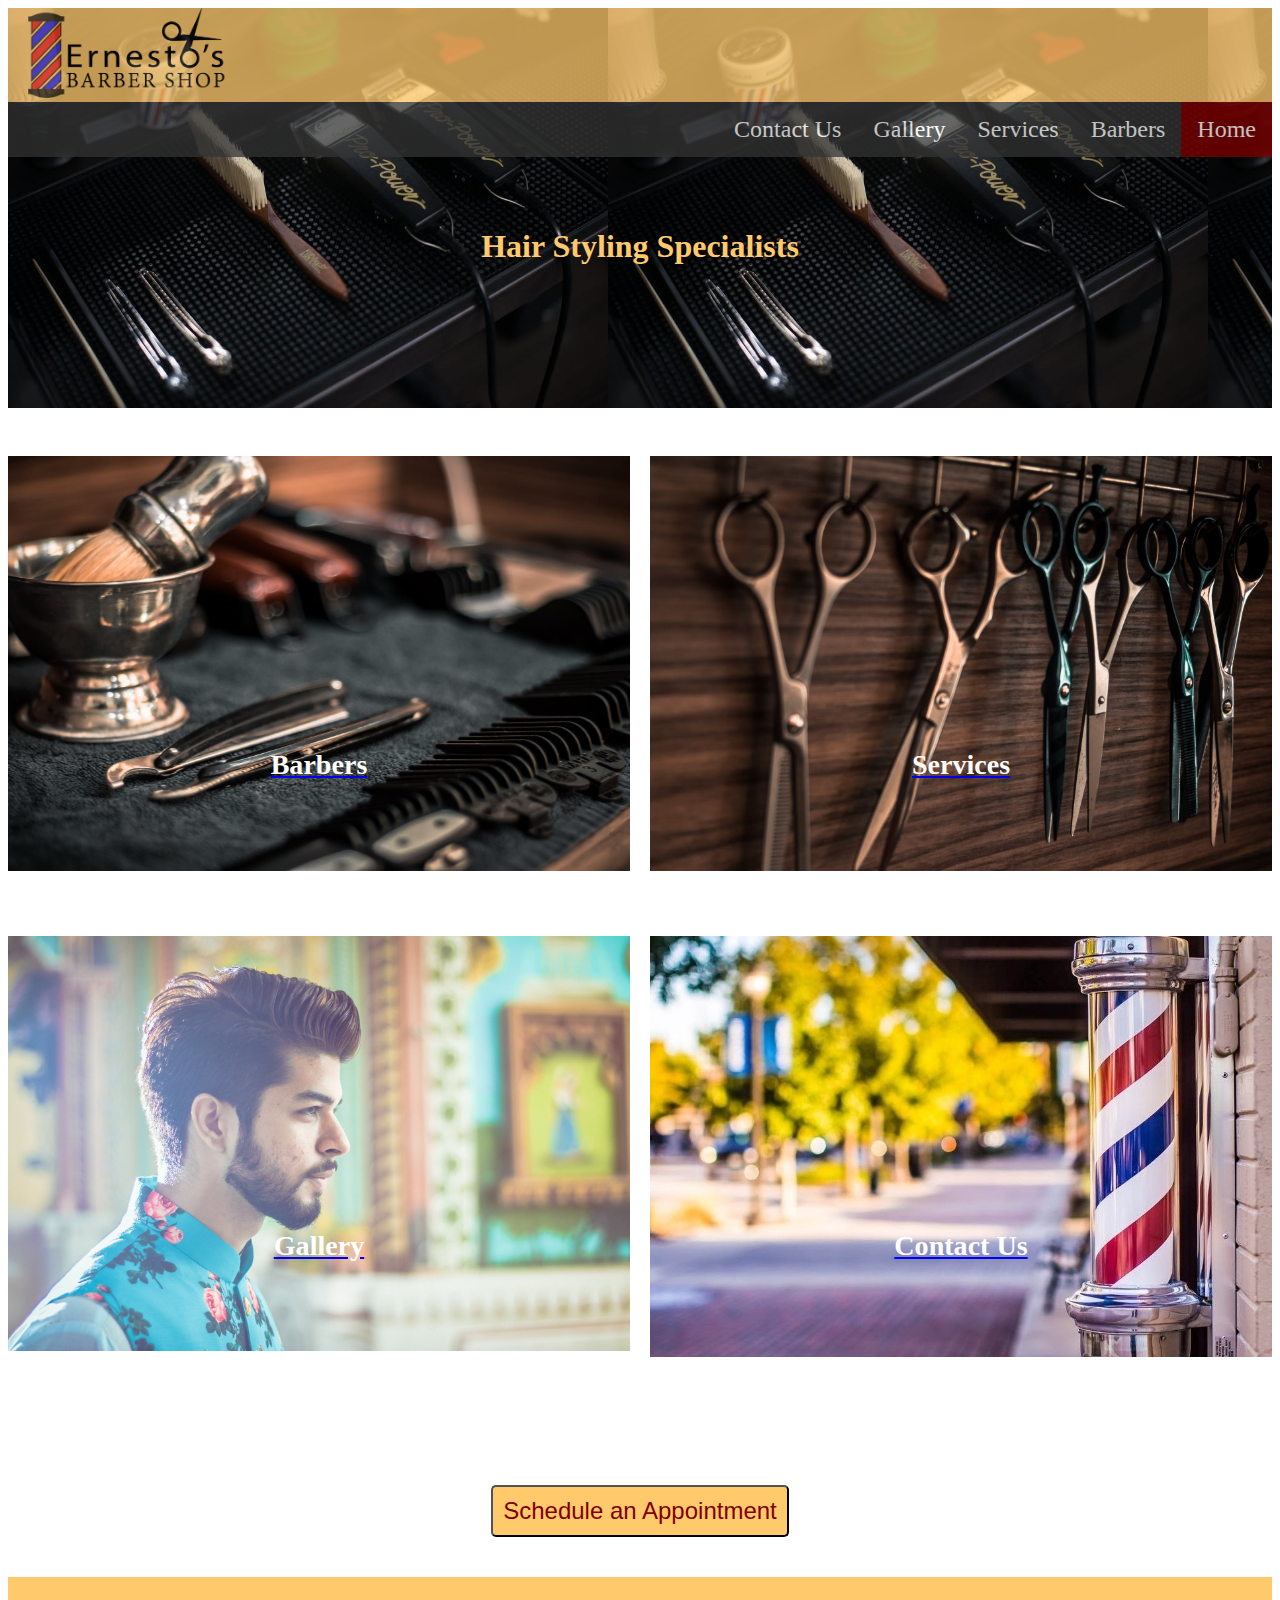
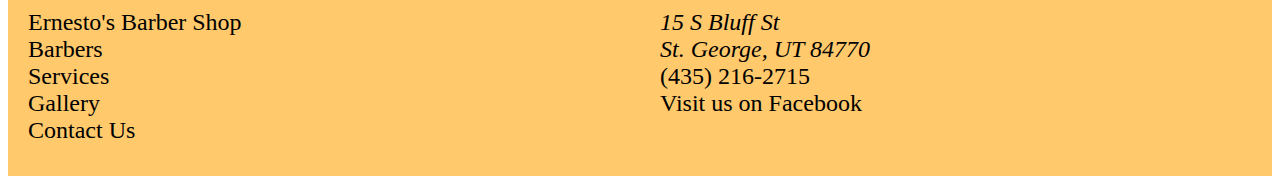
<file: client/index.html>
<!DOCTYPE html>
<html lang="en">

<head>
    <meta charset="utf-8">
    <meta name="viewport" content="width=device-width, initial-scale=1.0">
    <title>Ernesto's Barber Shop - Barbers</title>
    <link rel="stylesheet" href="styles.css">
</head>

<body>
<div class="headerH">
	<!-- Nav -->
	<div class="navRibbon">
		<a href="index.html"><img src="images/Logo.png" class="logo mw200 pl2" alt="Ernesto's Barber Shop logo"></a>
		<!--hamburger icon-->
		<div class="hamburgerMenu" id="menu" onclick="openMenu(this)">
			<div class="barA"></div>
			<div class="barB"></div>
			<div class="barC"></div>
			<ul class="hamMenu" id="menu-box" style="display: none">
				<li><a href="index.html">Home</a></li>
				<li><a href="barbers.html">Barbers</a></li>
				<li><a href="services.html">Services</a></li>
				<li><a href="gallery.html">Gallery</a></li>
				<li><a href="contact.html">Contact Us</a></li>
			</ul>
		</div>
		<div class="topnav" id="myTopnav">
			<a href="index.html" class="active">Home</a>
			<a href="barbers.html">Barbers</a>
			<a href="services.html">Services</a>
			<a href="gallery.html">Gallery</a>
			<a href="contact.html">Contact Us</a>
			<a href="javascript:void(0);" class="icon" onclick="desktopNav()">
			</a>
		</div>
		<script>
			function openMenu(x) {
				x.classList.toggle("change");
				var menuBox = document.getElementById('menu-box'); 
				if (menuBox.style.display == "none") { // if is menuBox displayed, hide it
					menuBox.style.display = "block";
				}
				else { // if is menuBox hidden, display it
					menuBox.style.display = "none";
				}
			}
			function desktopNav() {
				var y = document.getElementById("myTopnav");
				if (y.className === "topnav") {
				} else {
					y.className = "topnav";
				}
			}
		</script>
	</div>
	<div class="ta pt5">
		<h1 class="gold">Hair Styling Specialists</h1>
	</div>
</div>

<div class="gridContainerH ta ptb2 fs1h">
	<div class="gridItemH1 w100p h100p">
		<a href="barbers.html"><img src="images/pexels-photo-1319459.jpeg" alt="straight razor and brush" class="w100p"></a>
	</div>
	<div class="gridItemH2 w100p h100p">
		<a href="barbers.html"><h3 class="w100p mt5b20 white relText">Barbers</h3></a>
	</div>
	<div class="gridItemH3 w100p h100p">
		<a href="services.html"><img src="images/pexels-photo-1319460.jpeg" alt="scissors hanging on wall" class="w100p"></a>
	</div>
	<div class="gridItemH4 w100p h100p">
		<a href="services.html"><h3 class="w100p mt5b20 white relText">Services</h3></a>
	</div>
	<div class="gridItemH5 w100p h100p">
		<a href="gallery.html"><img src="images/pexels-photo-1485993.jpeg" alt="man with stylish haircut looking to the right" class="w100p"></a>
	</div>
	<div class="gridItemH6 w100p h100p">
		<a href="gallery.html"><h3 class="w100p mt5b20 white relText">Gallery</h3></a>
	</div>
	<div class="gridItemH7 w100p h100p">
		<a href="contact.html"><img src="images/pexels-photo-3162022wide.jpg" alt="barber pole" class="w100p"></a>
	</div>
	<div class="gridItemH8 w100p h100p">
		<a href="contact.html"><h3 class="w100p mt5b20 white relText">Contact Us</h3></a>
	</div>
</div>

<div class="ta pt2 pb4">
	<a href="barbers.html"><button class="buttonG">Schedule an Appointment</button></a>
</div>

<footer>
	<div class='row ptb2'>
	    <div class='column'>
	    	<a href="index.html" class="footText"><p class="black fw400 mtb0">Ernesto's Barber Shop</p></a>
			<a href="barbers.html" class="footText"><p class="black fw400 mtb0">Barbers</p></a>
			<a href="services.html" class="footText"><p class="black fw400 mtb0">Services</p></a>
			<a href="gallery.html" class="footText"><p class="black fw400 mtb0">Gallery</p></a>
			<a href="contact.html" class="footText"><p class="black fw400 mtb0">Contact Us</p></a>
	    </div>
	    <div class='column'>
		    <a href="https://goo.gl/maps/ztRfXqkBwfpJSMua8" class="footText"><address class="black fw400 mtb0">15 S Bluff St<br> 
			St. George, UT 84770</address></a>
			<a href="tel:435-216-2715" class="footText"><p class="black fw400 mtb0">(435) 216-2715</p></a>
			<a href="https://www.facebook.com/Ernestos-Barber-Shop-and-Beauty-Sal%C3%B3n-1424554244426439/" class="footText mtb0"><p class="black fw400 mtb0">Visit us on Facebook<!-- Social Media icons --></p></a>
	    </div>
  	</div>
</footer>

</body>
</html>
</file>
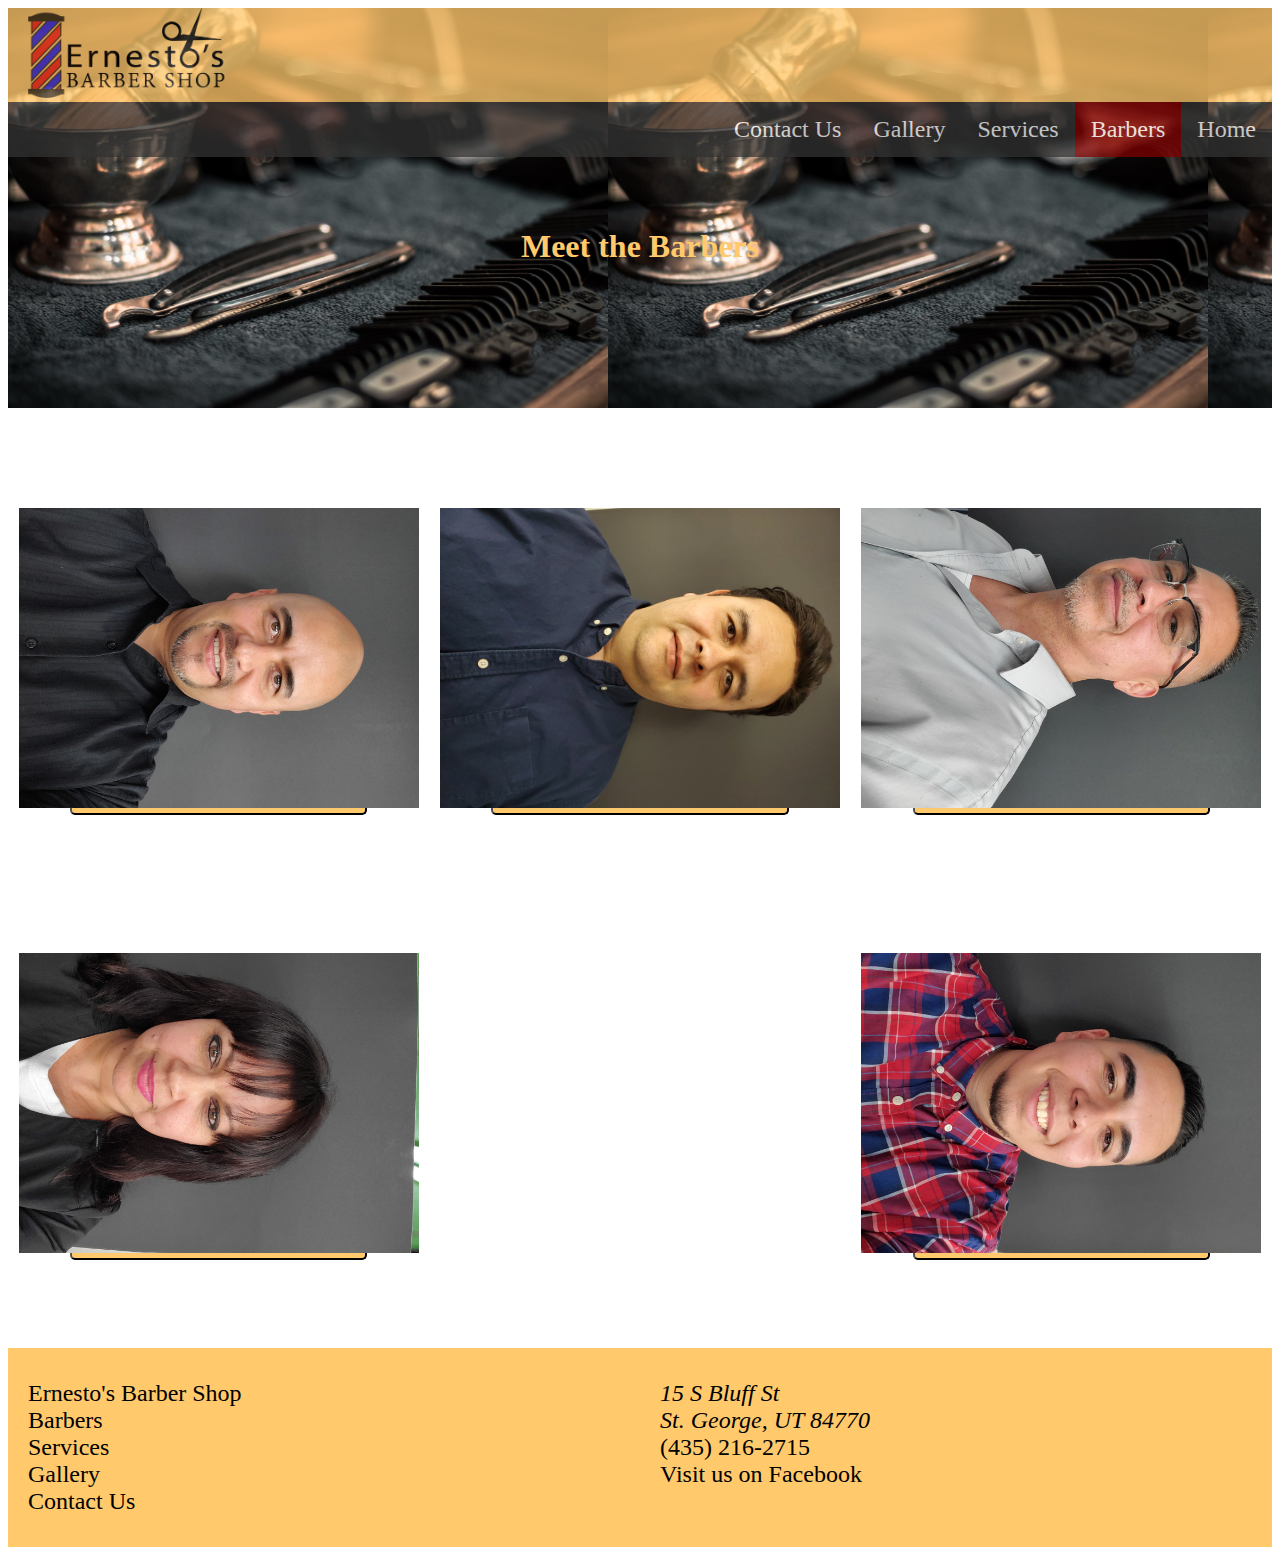
<file: client/barbers.html>
<!DOCTYPE html>
<html lang="en">

<head>
    <meta charset="utf-8">
    <meta name="viewport" content="width=device-width, initial-scale=1.0">
    <title>Ernesto's Barber Shop - Home</title>
    <link rel="stylesheet" href="styles.css">
</head>

<body>
<div class="headerB">
	<!-- Nav -->
	<div class="navRibbon">
		<a href="index.html"><img src="images/Logo.png" class="logo mw200 pl2" alt="Ernesto's Barber Shop logo"></a>
		<!--hamburger icon-->
		<div class="hamburgerMenu" id="menu" onclick="openMenu(this)">
			<div class="barA"></div>
			<div class="barB"></div>
			<div class="barC"></div>
			<ul class="hamMenu" id="menu-box" style="display: none">
				<li><a href="index.html">Home</a></li>
				<li><a href="barbers.html">Barbers</a></li>
				<li><a href="services.html">Services</a></li>
				<li><a href="gallery.html">Gallery</a></li>
				<li><a href="contact.html">Contact Us</a></li>
			</ul>
		</div>
		<div class="topnav" id="myTopnav">
			<a href="index.html">Home</a>
			<a href="barbers.html" class="active">Barbers</a>
			<a href="services.html">Services</a>
			<a href="gallery.html">Gallery</a>
			<a href="contact.html">Contact Us</a>
			<a href="javascript:void(0);" class="icon" onclick="desktopNav()">
			</a>
		</div>
		<script>
			function openMenu(x) {
				x.classList.toggle("change");
				var menuBox = document.getElementById('menu-box');
				if (menuBox.style.display == "none") { // if is menuBox displayed, hide it
					menuBox.style.display = "block";
				}
				else { // if is menuBox hidden, display it
					menuBox.style.display = "none";
				}
			}
			function desktopNav() {
				var y = document.getElementById("myTopnav");
				if (y.className === "topnav") {
				} else {
					y.className = "topnav";
				}
			}
		</script>
	</div>
	<div class="ta pt5">
		<h1 class="gold">Meet the Barbers</h1>
	</div>
</div>

<div class="gridContainerB ta pt5 fs1h">
	<div class="gridItemB1">
		<img src="images/Ernesto1.jpg" alt="Ernesto" class="mw300">
	</div>
	<div class="gridItemB2">
		<h3 class="mtb0">Ernesto</h3>
	</div>
	<div class="gridItemB3">
		<a href="ernesto.html"><button class="buttonBG">Schedule an Appointment</button></a>
	</div>
	<div class="gridItemB4">
		<img src="images/Hector.jpg" alt="Hector" class="mw300">
	</div>
	<div class="gridItemB5">
		<h3 class="mtb0">Hector</h3>
	</div>
	<div class="gridItemB6">
		<a href="hector.html"><button class="buttonBG">Schedule an Appointment</button></a>
	</div>
	<div class="gridItemB7">
		<img src="images/Santiago.jpg" alt="Santiago" class="mw300">
	</div>
	<div class="gridItemB8">
		<h3 class="mtb0">Santiago</h3>
	</div>
	<div class="gridItemB9">
		<a href="santiago.html"><button class="buttonBG">Schedule an Appointment</button></a>
	</div>
	<div class="gridItemB10">
		<img src="images/Ma1.jpg" alt="Ma" class="mw300">
	</div>
	<div class="gridItemB11">
		<h3 class="mtb0">Ma</h3>
	</div>
	<div class="gridItemB12">
		<a href="ma.html"><button class="buttonBG">Schedule an Appointment</button></a>
	</div>
	<div class="gridItemB13">
		<img src="images/Bryan.jpg" alt="Bryan" class="mw300">
	</div>
	<div class="gridItemB14">
		<h3 class="mtb0">Bryan</h3>
	</div>
	<div class="gridItemB15">
		<a href="bryan.html"><button class="buttonBG">Schedule an Appointment</button></a>
	</div>
</div>

<footer>
	<div class='row ptb2'>
		<div class='column'>
			<a href="index.html" class="footText">
				<p class="black fw400 mtb0">Ernesto's Barber Shop</p>
			</a>
			<a href="barbers.html" class="footText">
				<p class="black fw400 mtb0">Barbers</p>
			</a>
			<a href="services.html" class="footText">
				<p class="black fw400 mtb0">Services</p>
			</a>
			<a href="gallery.html" class="footText">
				<p class="black fw400 mtb0">Gallery</p>
			</a>
			<a href="contact.html" class="footText">
				<p class="black fw400 mtb0">Contact Us</p>
			</a>
		</div>
		<div class='column'>
			<a href="https://goo.gl/maps/ztRfXqkBwfpJSMua8" class="footText">
				<address class="black fw400 mtb0">15 S Bluff St<br>
					St. George, UT 84770</address>
			</a>
			<a href="tel:435-216-2715" class="footText">
				<p class="black fw400 mtb0">(435) 216-2715</p>
			</a>
			<a href="https://www.facebook.com/Ernestos-Barber-Shop-and-Beauty-Sal%C3%B3n-1424554244426439/"
				class="footText mtb0">
				<p class="black fw400 mtb0">Visit us on Facebook
					<!-- Social Media icons -->
				</p>
			</a>
		</div>
	</div>
</footer>

</body>
</html>
</file>
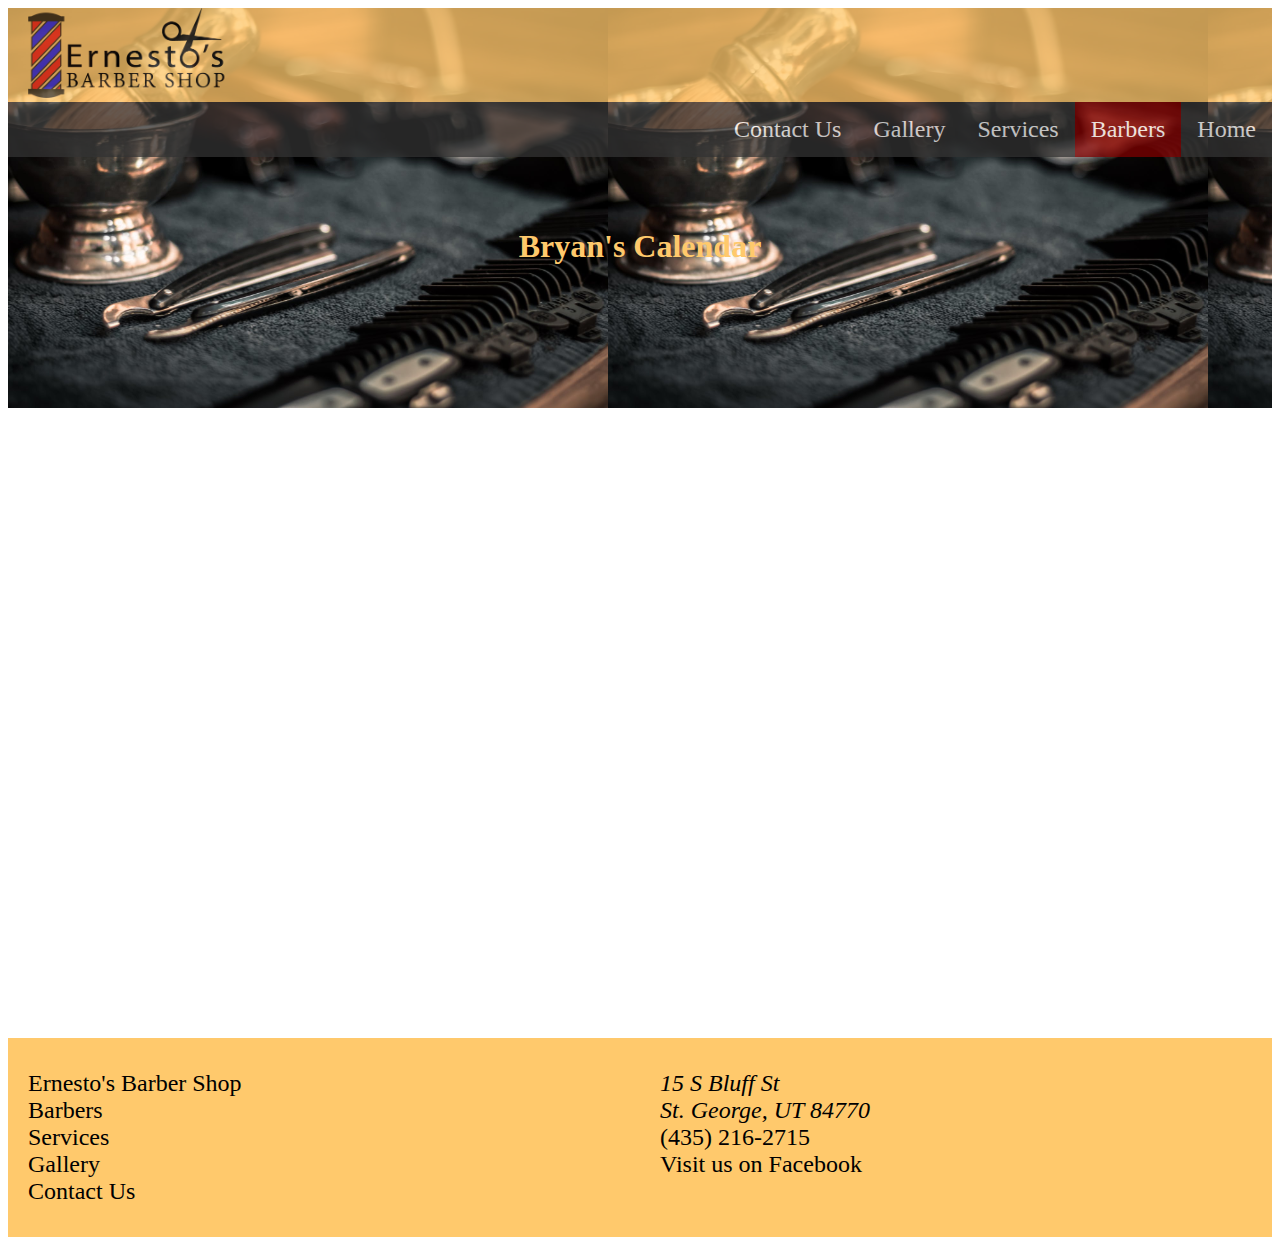
<file: client/bryan.html>
<!DOCTYPE html>
<html lang="en">

<head>
    <meta charset="utf-8">
    <meta name="viewport" content="width=device-width, initial-scale=1.0">
    <title>Ernesto's Barber Shop - Barbers</title>
    <link rel="stylesheet" href="styles.css">
</head>

<body>
<div class="headerB">
	<!-- Nav -->
	<div class="navRibbon">
		<a href="index.html"><img src="images/Logo.png" class="logo mw200 pl2" alt="Ernesto's Barber Shop logo"></a>
		<!--hamburger icon-->
		<div class="hamburgerMenu" id="menu" onclick="openMenu(this)">
			<div class="barA"></div>
			<div class="barB"></div>
			<div class="barC"></div>
			<ul class="hamMenu" id="menu-box" style="display: none">
				<li><a href="index.html">Home</a></li>
				<li><a href="barbers.html">Barbers</a></li>
				<li><a href="services.html">Services</a></li>
				<li><a href="gallery.html">Gallery</a></li>
				<li><a href="contact.html">Contact Us</a></li>
			</ul>
		</div>
		<div class="topnav" id="myTopnav">
			<a href="index.html">Home</a>
			<a href="barbers.html" class="active">Barbers</a>
			<a href="services.html">Services</a>
			<a href="gallery.html">Gallery</a>
			<a href="contact.html">Contact Us</a>
			<a href="javascript:void(0);" class="icon" onclick="desktopNav()">
			</a>
		</div>
		<script>
			function openMenu(x) {
				x.classList.toggle("change");
				var menuBox = document.getElementById('menu-box');
				if (menuBox.style.display == "none") { // if is menuBox displayed, hide it
					menuBox.style.display = "block";
				}
				else { // if is menuBox hidden, display it
					menuBox.style.display = "none";
				}
			}
			function desktopNav() {
				var y = document.getElementById("myTopnav");
				if (y.className === "topnav") {
				} else {
					y.className = "topnav";
				}
			}
		</script>
	</div>
	<div class="ta pt5">
		<h1 class="gold">Bryan's Calendar</h1>
	</div>
</div>

<!-- Calendly inline widget begin -->
<div class="calendly-inline-widget" data-url="https://calendly.com/bryan84770ebs?primary_color=ffc900" style="min-width:320px;height:630px;"></div>
<script type="text/javascript" src="https://assets.calendly.com/assets/external/widget.js"></script>
<!-- Calendly inline widget end -->

<footer>
	<div class='row ptb2'>
		<div class='column'>
			<a href="index.html" class="footText">
				<p class="black fw400 mtb0">Ernesto's Barber Shop</p>
			</a>
			<a href="barbers.html" class="footText">
				<p class="black fw400 mtb0">Barbers</p>
			</a>
			<a href="services.html" class="footText">
				<p class="black fw400 mtb0">Services</p>
			</a>
			<a href="gallery.html" class="footText">
				<p class="black fw400 mtb0">Gallery</p>
			</a>
			<a href="contact.html" class="footText">
				<p class="black fw400 mtb0">Contact Us</p>
			</a>
		</div>
		<div class='column'>
			<a href="https://goo.gl/maps/ztRfXqkBwfpJSMua8" class="footText">
				<address class="black fw400 mtb0">15 S Bluff St<br>
					St. George, UT 84770</address>
			</a>
			<a href="tel:435-216-2715" class="footText">
				<p class="black fw400 mtb0">(435) 216-2715</p>
			</a>
			<a href="https://www.facebook.com/Ernestos-Barber-Shop-and-Beauty-Sal%C3%B3n-1424554244426439/"
				class="footText mtb0">
				<p class="black fw400 mtb0">Visit us on Facebook
					<!-- Social Media icons -->
				</p>
			</a>
		</div>
	</div>
</footer>

</body>
</html>
</file>
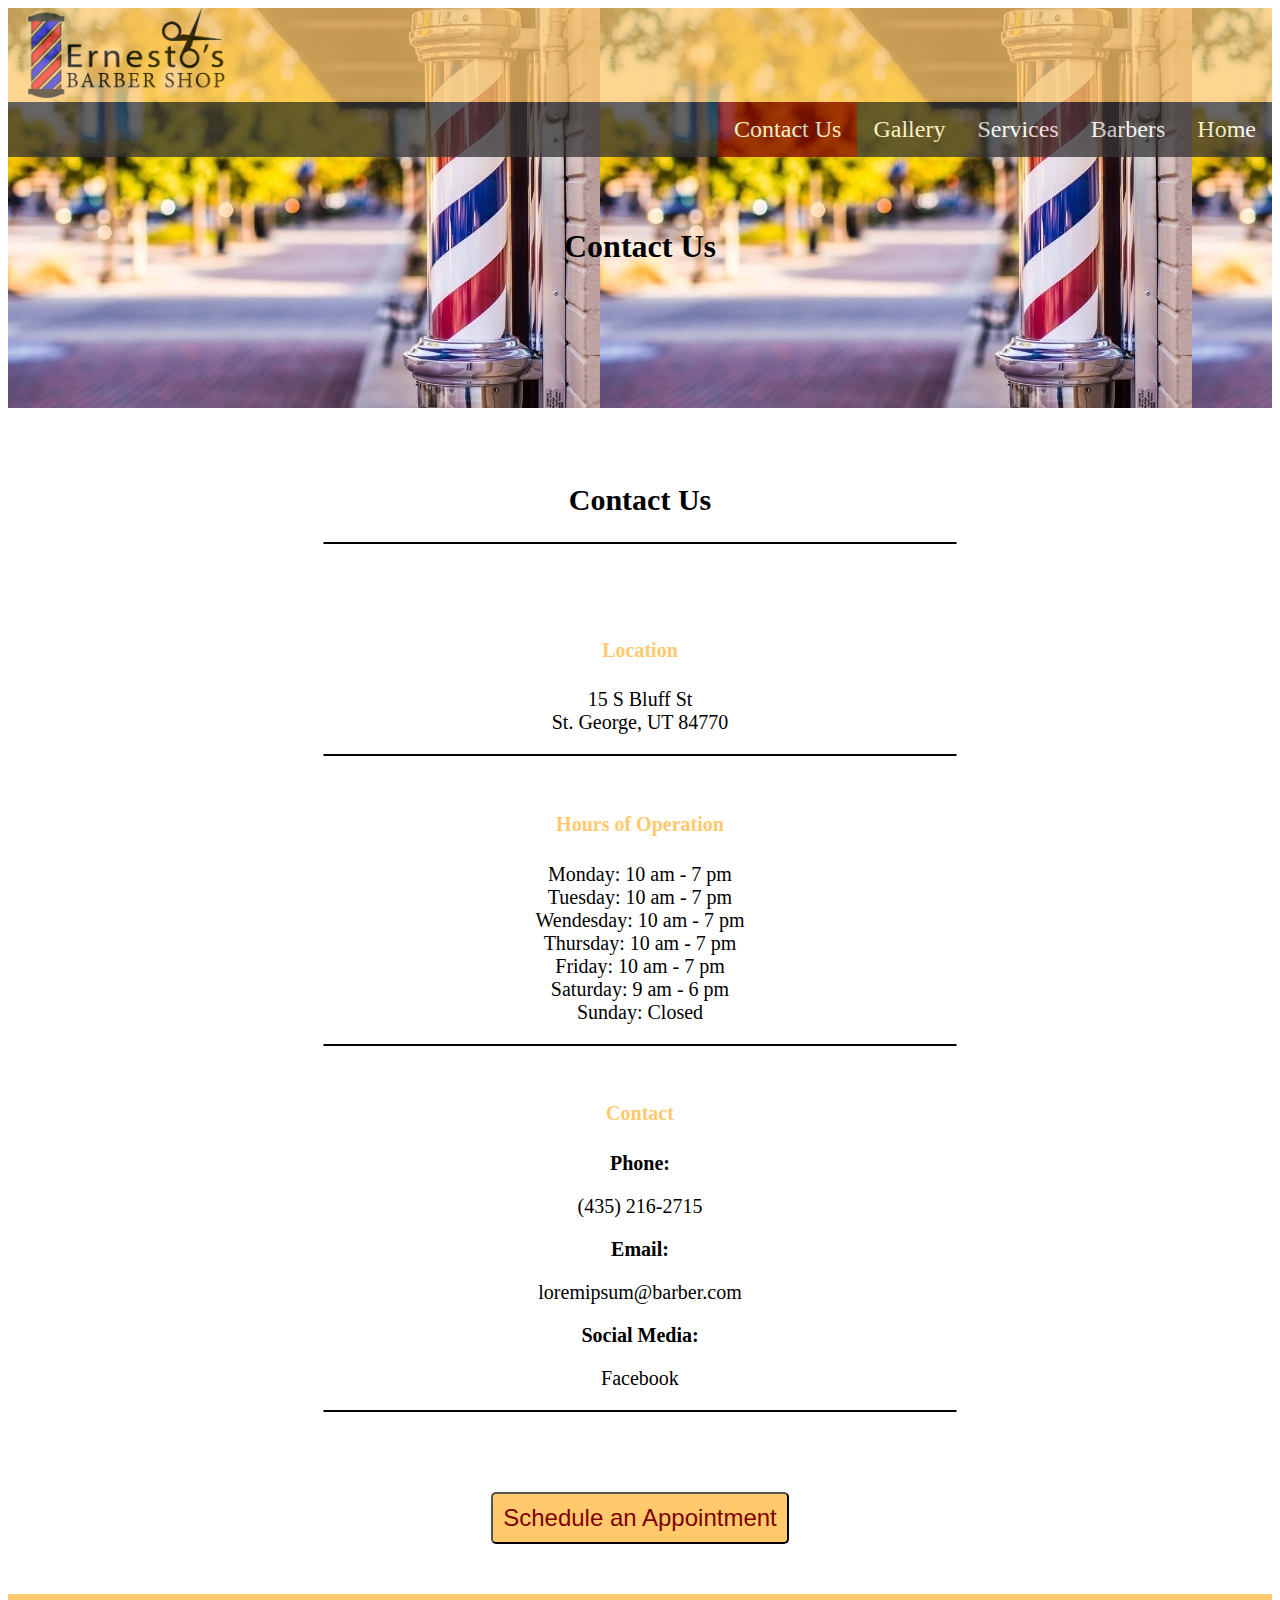
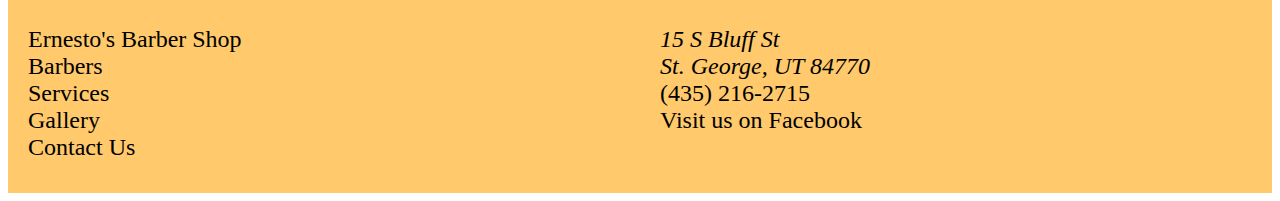
<file: client/contact.html>
<!DOCTYPE html>
<html lang="en">

<head>
    <meta charset="utf-8">
    <meta name="viewport" content="width=device-width, initial-scale=1.0">
    <title>Ernesto's Barber Shop</title>
    <link rel="stylesheet" href="styles.css">
</head>

<body>
<header>
	<div class="contact">
		<!-- Nav -->
		<div class="navRibbon">
			<a href="index.html"><img src="images/Logo.png" class="logo mw200 pl2" alt="Ernesto's Barber Shop logo"></a>
			<!--hamburger icon-->
			<div class="hamburgerMenu" id="menu" onclick="openMenu(this)">
				<div class="barA"></div>
				<div class="barB"></div>
				<div class="barC"></div>
				<ul class="hamMenu" id="menu-box" style="display: none">
					<li><a href="index.html">Home</a></li>
					<li><a href="barbers.html">Barbers</a></li>
					<li><a href="services.html">Services</a></li>
					<li><a href="gallery.html">Gallery</a></li>
					<li><a href="contact.html">Contact Us</a></li>
				</ul>
			</div>
			<div class="topnav" id="myTopnav">
				<a href="index.html">Home</a>
				<a href="barbers.html">Barbers</a>
				<a href="services.html">Services</a>
				<a href="gallery.html">Gallery</a>
				<a href="contact.html" class="active">Contact Us</a>
				<a href="javascript:void(0);" class="icon" onclick="desktopNav()">
				</a>
			</div>
			<script>
				function openMenu(x) {
					x.classList.toggle("change");
					var menuBox = document.getElementById('menu-box');
					if (menuBox.style.display == "none") { // if is menuBox displayed, hide it
						menuBox.style.display = "block";
					}
					else { // if is menuBox hidden, display it
						menuBox.style.display = "none";
					}
				}
				function desktopNav() {
					var y = document.getElementById("myTopnav");
					if (y.className === "topnav") {
					} else {
						y.className = "topnav";
					}
				}
			</script>
		</div>
		<div class="ta pt5">
			<h1>Contact Us</h1>
		</div>
	</div>
</header>

<div class="gridContainerC ta pt5 fs20">
	<div class="gridItemC1 pb3">
		<h2> Contact Us </h2>
		<hr class="pole">
	</div>
	<div class="gridItemC2">
		<h4 class="gold">Location</h4>
		<p class="fs14">15 S Bluff St<br>St. George, UT 84770</p>
		<hr class="pole">
	</div>
	<div class="gridItemC3 pt2">
		<h4 class="gold">Hours of Operation</h4>
		<p class="fs14">Monday: 10 am - 7 pm<br>Tuesday: 10 am - 7 pm<br>Wendesday: 10 am - 7 pm<br>Thursday: 10 am - 7 pm<br>Friday: 10 am - 7 pm<br>Saturday: 9 am - 6 pm<br>Sunday: Closed</p>
		<hr class="pole">
	</div>
	<div class="gridItemC4 pt2 pb5">
		<h4 class="gold">Contact</h4>
		<b><p class="fs14">Phone:</p></b>
		<p class="fs14">(435) 216-2715</p>
		<b><p class="fs14">Email:</p></b>
		<p class="fs14">loremipsum@barber.com</p>
		<b><p class="fs14">Social Media:</p></b>
		<p class="fs14">Facebook</p>
		<hr class="pole">
	</div>
<!-- 	<div class="gridItemS12 pt5">
		<h2> Products </h2>
		<hr class="pole">
	</div>
	<div class="gridItemS13 pt5">
		<img src="images/suavecito.jpg" alt="barber pole" class="mh268 mw400">
		<h4 style="color:#7F7F7F">Suavecito - $12</h4>
		<h5 style="color:#CCCCCC">Perfect for thick/curly hair.</h5>
	</div>
	<div class="gridItemS14 pt5">
		<img src="images/johnny.jpg" alt="barber pole" class="mh268 mw400">
		<h4 style="color:#7F7F7F">Johnny B - $15</h4>
		<h5 style="color:#CCCCCC">Versatile/hydrating for fine hair.</h5>
	</div>
	<div class="gridItemS15 pt5">
		<img src="images/four.jpg" alt="barber pole" class="mh268 mw400">
		<h4 style="color:#7F7F7F">4x4 - $10/20</h4>
		<h5 style="color:#CCCCCC">Great for active life, gauranteed.</h5>
	</div> -->
</div>

<div class="ta pt2 pb5">
	<a href="barbers.html"><button class="buttonG">Schedule an Appointment</button></a>
</div>

<footer>
	<div class='row ptb2'>
		<div class='column'>
			<a href="index.html" class="footText">
				<p class="black fw400 mtb0">Ernesto's Barber Shop</p>
			</a>
			<a href="barbers.html" class="footText">
				<p class="black fw400 mtb0">Barbers</p>
			</a>
			<a href="services.html" class="footText">
				<p class="black fw400 mtb0">Services</p>
			</a>
			<a href="gallery.html" class="footText">
				<p class="black fw400 mtb0">Gallery</p>
			</a>
			<a href="contact.html" class="footText">
				<p class="black fw400 mtb0">Contact Us</p>
			</a>
		</div>
		<div class='column'>
			<a href="https://goo.gl/maps/ztRfXqkBwfpJSMua8" class="footText">
				<address class="black fw400 mtb0">15 S Bluff St<br>
					St. George, UT 84770</address>
			</a>
			<a href="tel:435-216-2715" class="footText">
				<p class="black fw400 mtb0">(435) 216-2715</p>
			</a>
			<a href="https://www.facebook.com/Ernestos-Barber-Shop-and-Beauty-Sal%C3%B3n-1424554244426439/"
				class="footText mtb0">
				<p class="black fw400 mtb0">Visit us on Facebook
					<!-- Social Media icons -->
				</p>
			</a>
		</div>
	</div>
</footer>

</body>
</html>
</file>
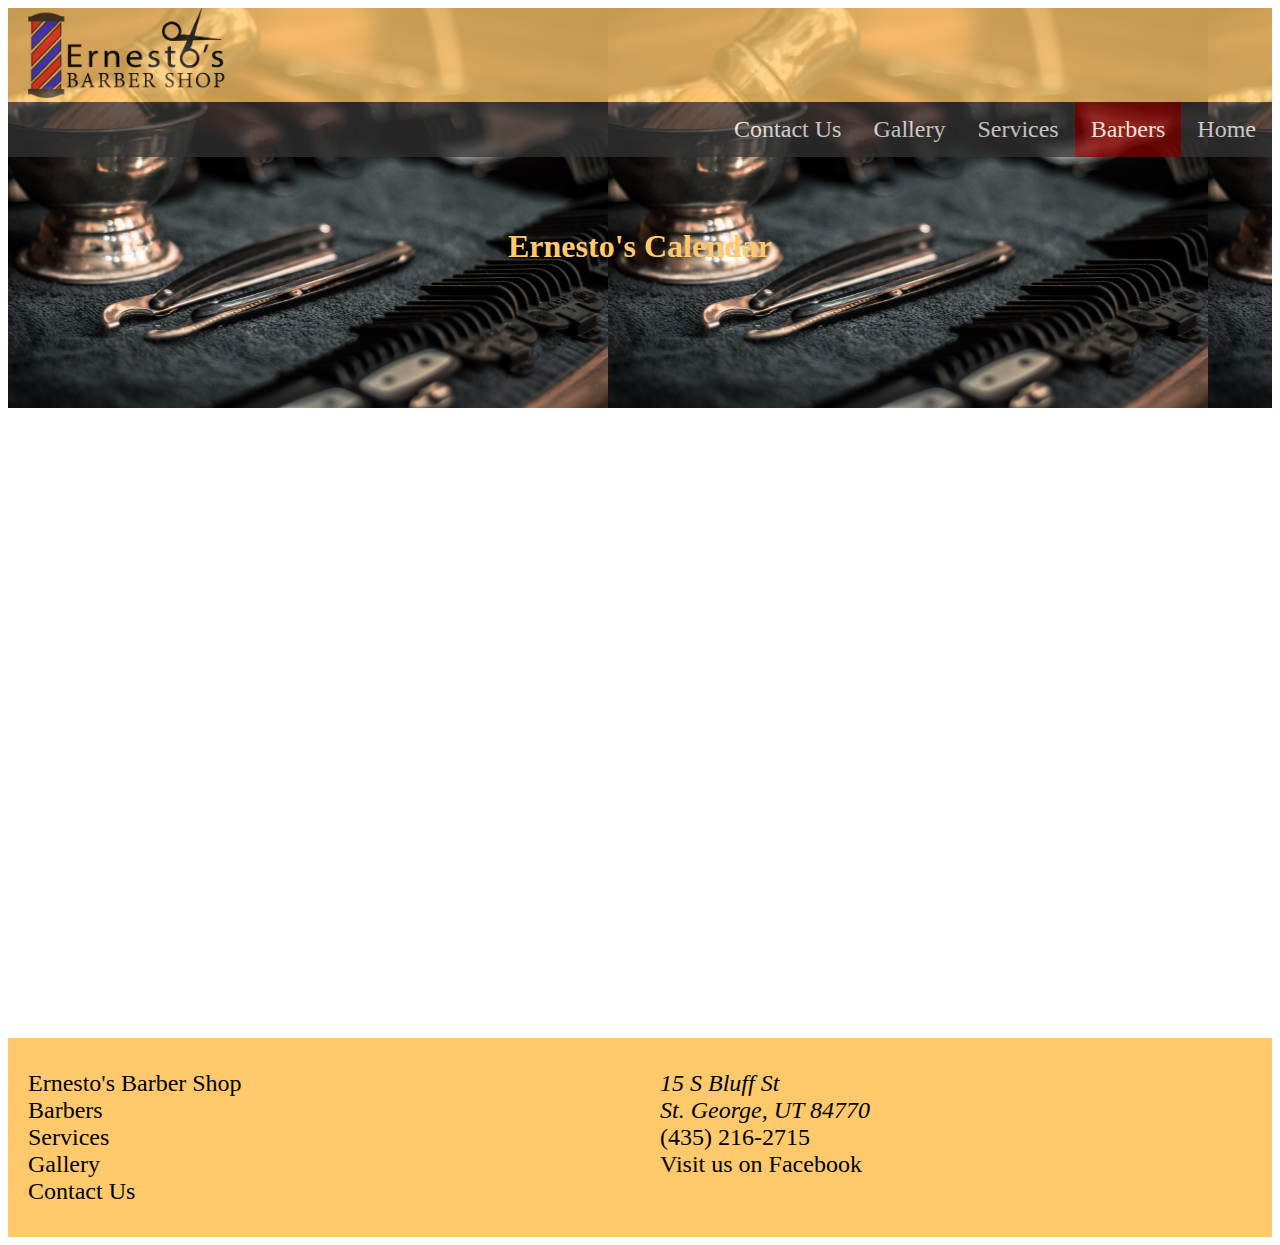
<file: client/ernesto.html>
<!DOCTYPE html>
<html lang="en">

<head>
    <meta charset="utf-8">
    <meta name="viewport" content="width=device-width, initial-scale=1.0">
    <title>Ernesto's Barber Shop - Barbers</title>
    <link rel="stylesheet" href="styles.css">
</head>

<body>
<div class="headerB">
	<!-- Nav -->
	<div class="navRibbon">
		<a href="index.html"><img src="images/Logo.png" class="logo mw200 pl2" alt="Ernesto's Barber Shop logo"></a>
		<!--hamburger icon-->
		<div class="hamburgerMenu" id="menu" onclick="openMenu(this)">
			<div class="barA"></div>
			<div class="barB"></div>
			<div class="barC"></div>
			<ul class="hamMenu" id="menu-box" style="display: none">
				<li><a href="index.html">Home</a></li>
				<li><a href="barbers.html">Barbers</a></li>
				<li><a href="services.html">Services</a></li>
				<li><a href="gallery.html">Gallery</a></li>
				<li><a href="contact.html">Contact Us</a></li>
			</ul>
		</div>
		<div class="topnav" id="myTopnav">
			<a href="index.html">Home</a>
			<a href="barbers.html" class="active">Barbers</a>
			<a href="services.html">Services</a>
			<a href="gallery.html">Gallery</a>
			<a href="contact.html">Contact Us</a>
			<a href="javascript:void(0);" class="icon" onclick="desktopNav()">
			</a>
		</div>
		<script>
			function openMenu(x) {
				x.classList.toggle("change");
				var menuBox = document.getElementById('menu-box');
				if (menuBox.style.display == "none") { // if is menuBox displayed, hide it
					menuBox.style.display = "block";
				}
				else { // if is menuBox hidden, display it
					menuBox.style.display = "none";
				}
			}
			function desktopNav() {
				var y = document.getElementById("myTopnav");
				if (y.className === "topnav") {
				} else {
					y.className = "topnav";
				}
			}
		</script>
	</div>
	<div class="ta pt5">
		<h1 class="gold">Ernesto's Calendar</h1>
	</div>
</div>

<!-- Calendly inline widget begin -->
<div class="calendly-inline-widget" data-url="https://calendly.com/ernesto84770?primary_color=ffc900" style="min-width:320px;height:630px;"></div>
<script type="text/javascript" src="https://assets.calendly.com/assets/external/widget.js"></script>
<!-- Calendly inline widget end -->

<footer>
	<div class='row ptb2'>
		<div class='column'>
			<a href="index.html" class="footText">
				<p class="black fw400 mtb0">Ernesto's Barber Shop</p>
			</a>
			<a href="barbers.html" class="footText">
				<p class="black fw400 mtb0">Barbers</p>
			</a>
			<a href="services.html" class="footText">
				<p class="black fw400 mtb0">Services</p>
			</a>
			<a href="gallery.html" class="footText">
				<p class="black fw400 mtb0">Gallery</p>
			</a>
			<a href="contact.html" class="footText">
				<p class="black fw400 mtb0">Contact Us</p>
			</a>
		</div>
		<div class='column'>
			<a href="https://goo.gl/maps/ztRfXqkBwfpJSMua8" class="footText">
				<address class="black fw400 mtb0">15 S Bluff St<br>
					St. George, UT 84770</address>
			</a>
			<a href="tel:435-216-2715" class="footText">
				<p class="black fw400 mtb0">(435) 216-2715</p>
			</a>
			<a href="https://www.facebook.com/Ernestos-Barber-Shop-and-Beauty-Sal%C3%B3n-1424554244426439/"
				class="footText mtb0">
				<p class="black fw400 mtb0">Visit us on Facebook
					<!-- Social Media icons -->
				</p>
			</a>
		</div>
	</div>
</footer>

</body>
</html>
</file>
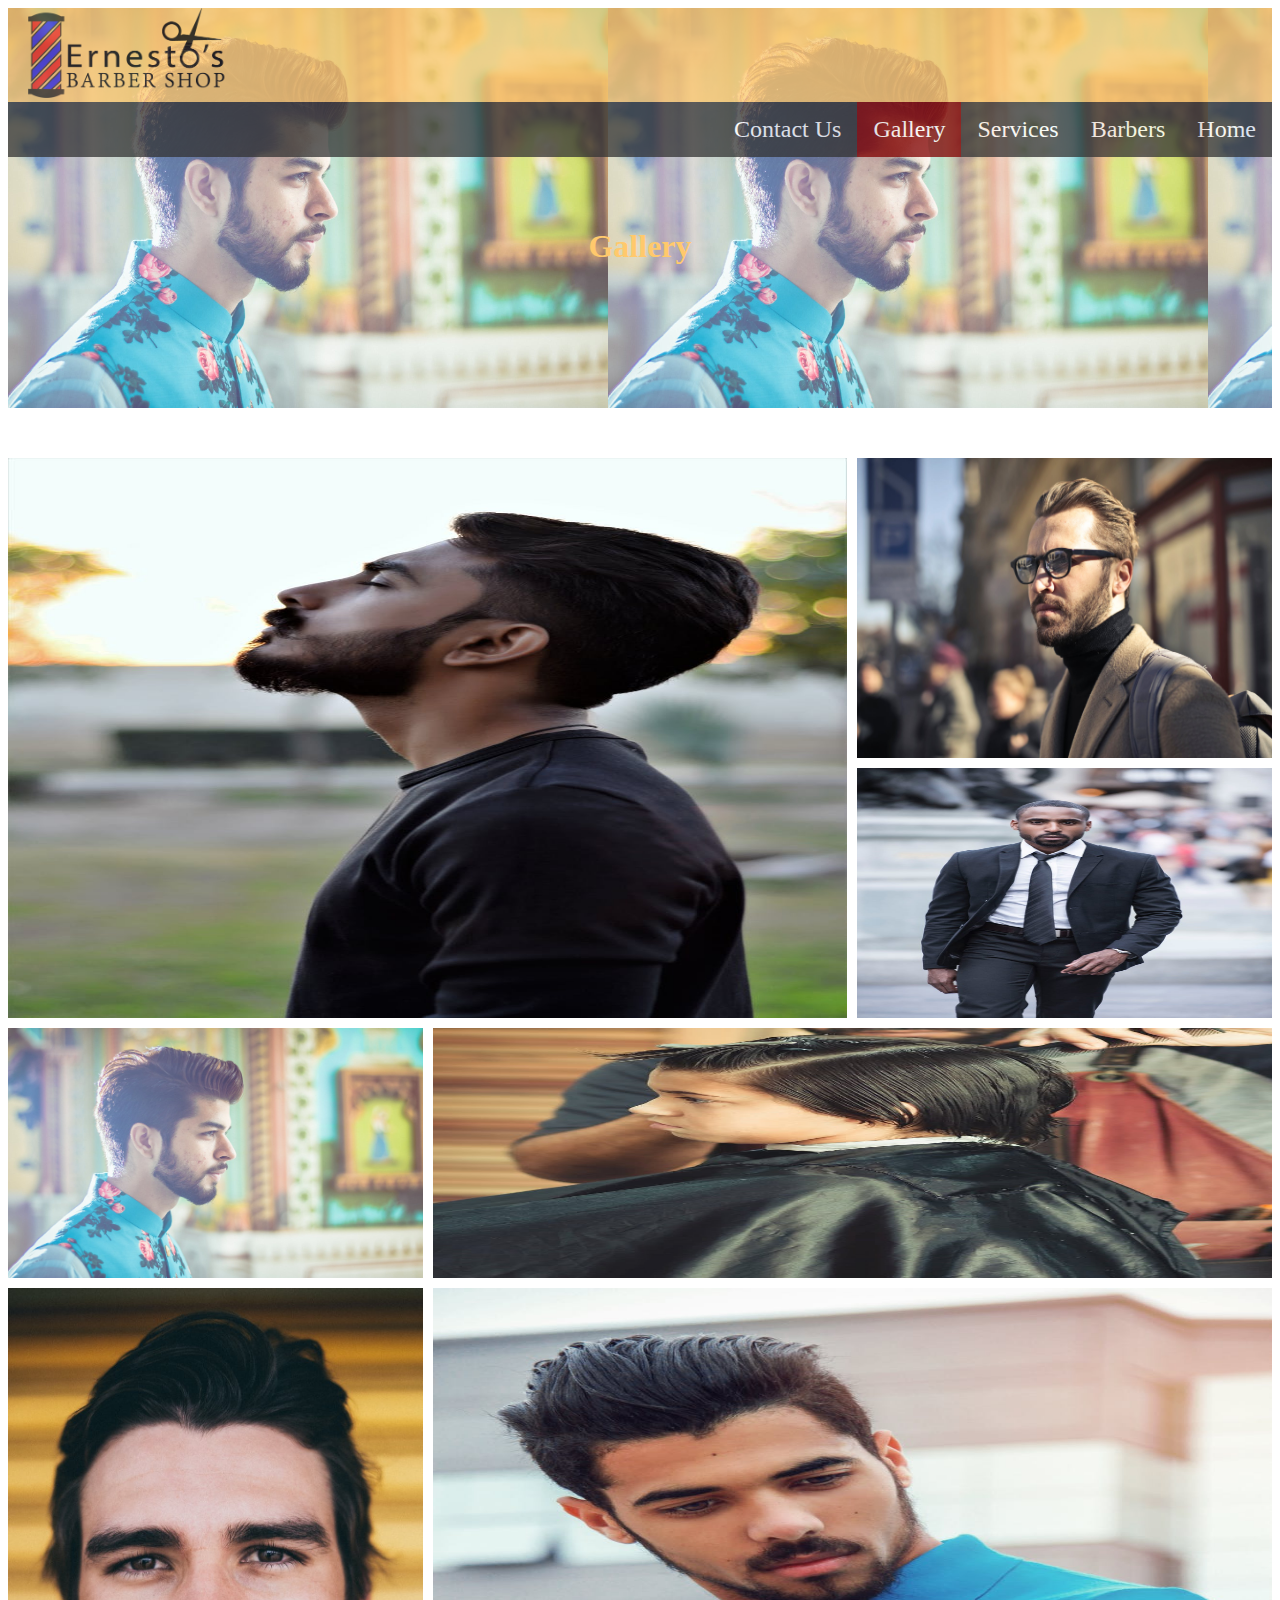
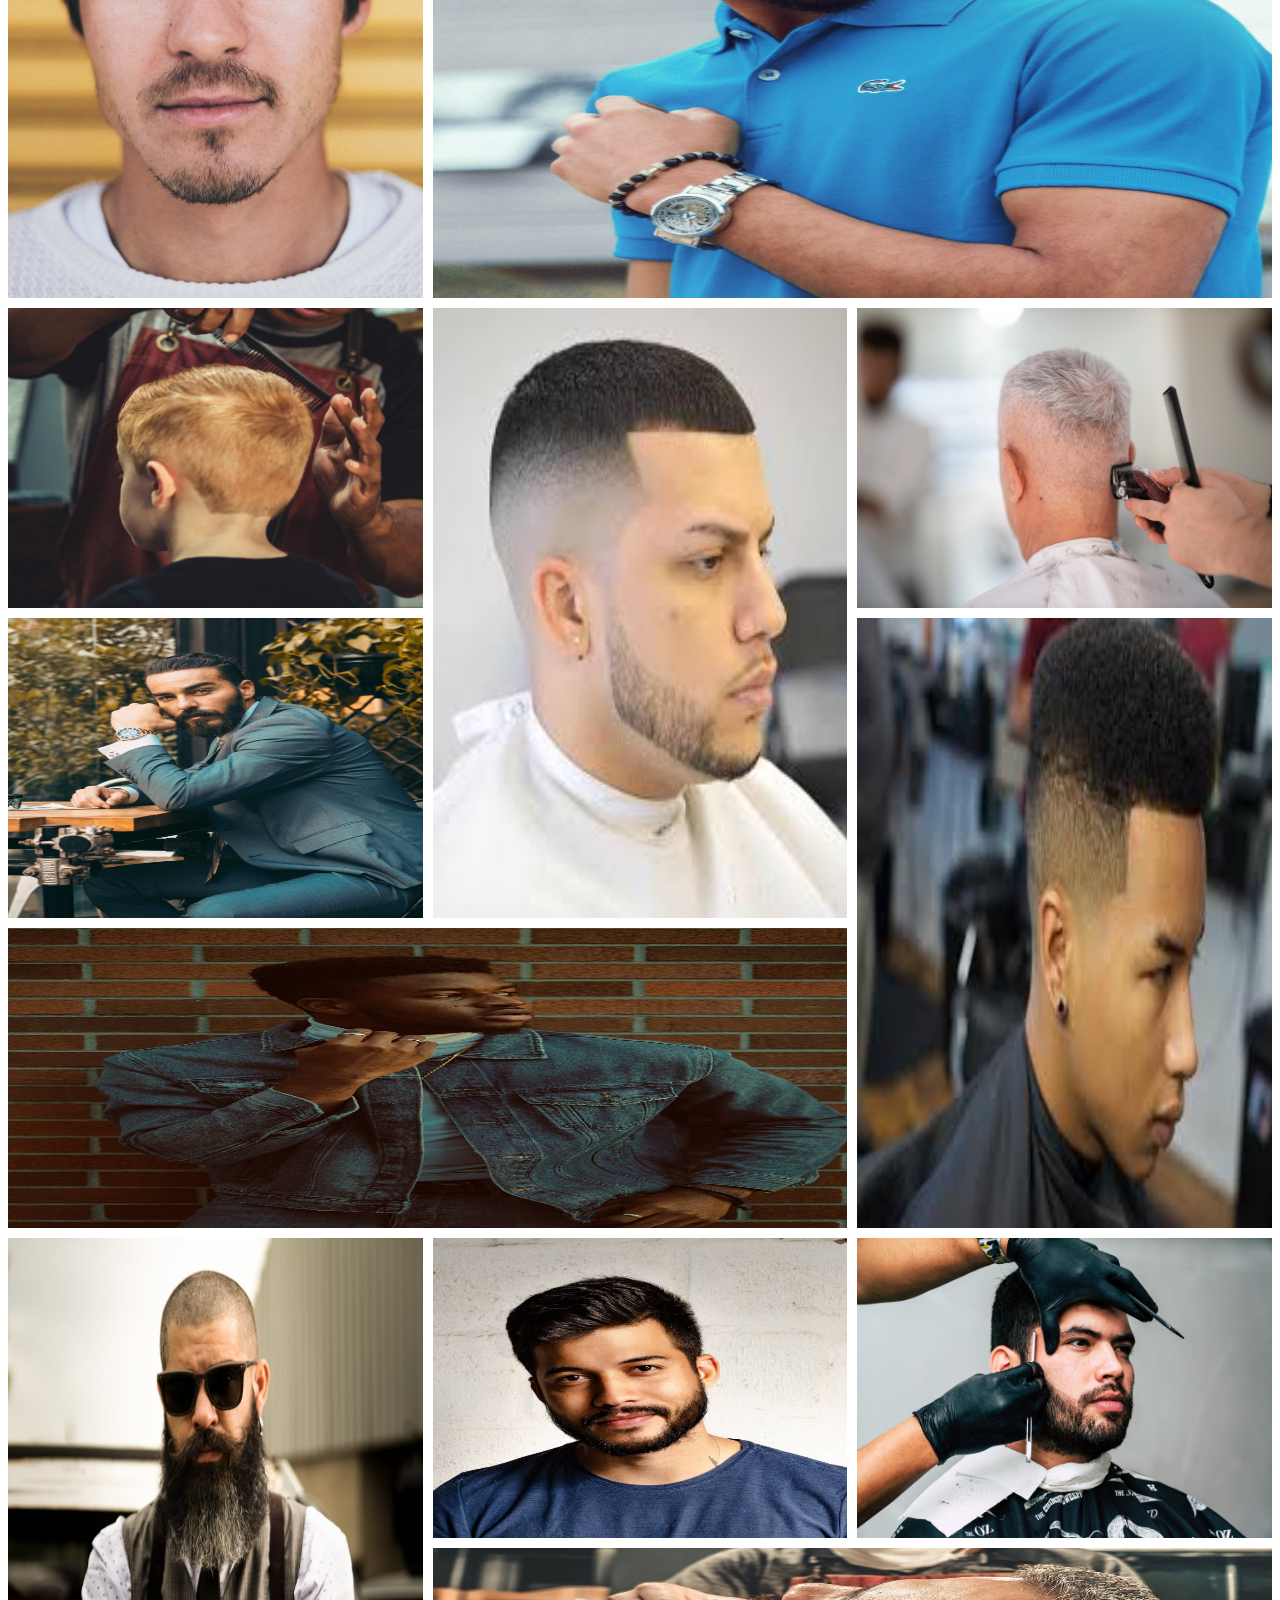
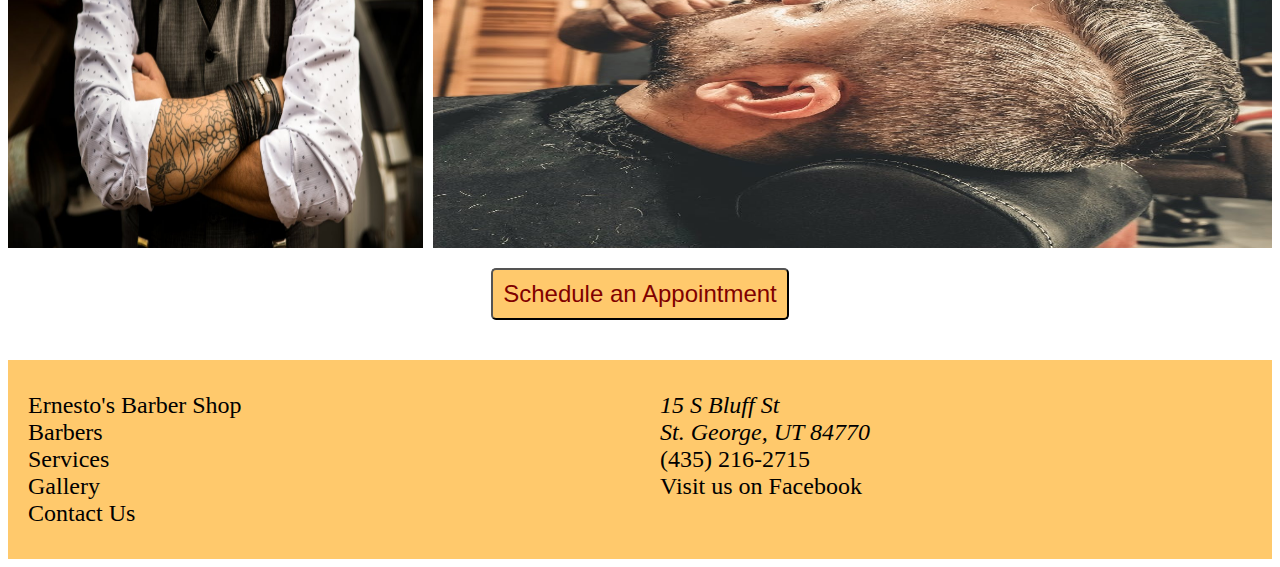
<file: client/gallery.html>
<!DOCTYPE html>
<html lang="en">

<head>
    <meta charset="utf-8">
    <meta name="viewport" content="width=device-width, initial-scale=1.0">
    <title>Ernesto's Barber Shop - Gallery</title>
    <link rel="stylesheet" href="styles.css">
</head>

<body>
<div class="headerG">
	<!-- Nav -->
	<div class="navRibbon">
		<a href="index.html"><img src="images/Logo.png" class="logo mw200 pl2" alt="Ernesto's Barber Shop logo"></a>
		<!--hamburger icon-->
		<div class="hamburgerMenu" id="menu" onclick="openMenu(this)">
			<div class="barA"></div>
			<div class="barB"></div>
			<div class="barC"></div>
			<ul class="hamMenu" id="menu-box" style="display: none">
				<li><a href="index.html">Home</a></li>
				<li><a href="barbers.html">Barbers</a></li>
				<li><a href="services.html">Services</a></li>
				<li><a href="gallery.html">Gallery</a></li>
				<li><a href="contact.html">Contact Us</a></li>
			</ul>
		</div>
		<div class="topnav" id="myTopnav">
			<a href="index.html">Home</a>
			<a href="barbers.html">Barbers</a>
			<a href="services.html">Services</a>
			<a href="gallery.html" class="active">Gallery</a>
			<a href="contact.html">Contact Us</a>
			<a href="javascript:void(0);" class="icon" onclick="desktopNav()">
			</a>
		</div>
		<script>
			function openMenu(x) {
				x.classList.toggle("change");
				var menuBox = document.getElementById('menu-box');
				if (menuBox.style.display == "none") { // if is menuBox displayed, hide it
					menuBox.style.display = "block";
				}
				else { // if is menuBox hidden, display it
					menuBox.style.display = "none";
				}
			}
			function desktopNav() {
				var y = document.getElementById("myTopnav");
				if (y.className === "topnav") {
				} else {
					y.className = "topnav";
				}
			}
		</script>
	</div>
	<div class="ta pt5">
		<h1 class="gold">Gallery</h1>
	</div>
</div>

<div class="gridContainerG ta pt5">
	<div class="gridItemG1">
		<img src="images/pexels-photo-761115.jpeg" alt="man looking left" class="w100p h100p">
	</div>
	<div class="gridItemG2">
		<img src="images/pexels-photo-839586.jpeg" alt="blonde man with glasses" class="w100p h100p">
	</div>
	<div class="gridItemG3">
		<img src="images/pexels-photo-2955376.jpeg" alt="man walking in suit" class="w100p h100p">
	</div>
	<div class="gridItemG4">
		<img src="images/pexels-photo-1485993.jpeg" alt="man looking right" class="w100p h100p">
	</div>
	<div class="gridItemG5">
		<img src="images/pexels-photo-2090770.jpeg" alt="kid haircut" class="w100p h100p">
	</div>
	<div class="gridItemG6">
		<img src="images/pexels-photo-3127364.jpeg" alt="closeup" class="w100p h100p">
	</div>
	<div class="gridItemG7">
		<img src="images/pexels-photo-1232459.jpeg" alt="man with watch" class="w100p h100p">
	</div>
	<div class="gridItemG8">
		<img src="images/pexels-photo-2090771.jpeg" alt="kid with red hair" class="w100p h100p">
	</div>
	<div class="gridItemG9">
		<img src="images/download-1.jpg" alt="man with taper buzz cut" class="w100p h100p">
	</div>
	<div class="gridItemG10">
		<img src="images/pexels-photo-3356174.jpeg" alt="old man" class="w100p h100p">
	</div>
	<div class="gridItemG11">
		<img src="images/pexels-photo-3526923.jpeg" alt="man at table" class="w100p h100p">
	</div>
	<div class="gridItemG12">
		<img src="images/download-3.jpg" alt="90's cut" class="w100p h100p">
	</div>
	<div class="gridItemG13">
		<img src="images/pexels-photo-3267569.jpeg" alt="Champion" class="w100p h100p">
	</div>
	<div class="gridItemG14">
		<img src="images/pexels-photo-2269872.jpeg" alt="beard with sunglasses" class="w100p h100p">
	</div>
	<div class="gridItemG15">
		<img src="images/pexels-photo-2379005.jpeg" alt="smile" class="w100p h100p">
	</div>
	<div class="gridItemG16">
		<img src="images/pexels-photo-897262.jpeg" alt="shave" class="w100p h100p">
	</div>
	<div class="gridItemG17">
		<img src="images/pexels-photo-1813346.jpeg" alt="salt & pepper hair" class="w100p h100p">
	</div>
</div>

<div class="ta pt2 pb4">
	<a href="barbers.html"><button class="buttonG">Schedule an Appointment</button></a>
</div>

<footer>
	<div class='row ptb2'>
		<div class='column'>
			<a href="index.html" class="footText">
				<p class="black fw400 mtb0">Ernesto's Barber Shop</p>
			</a>
			<a href="barbers.html" class="footText">
				<p class="black fw400 mtb0">Barbers</p>
			</a>
			<a href="services.html" class="footText">
				<p class="black fw400 mtb0">Services</p>
			</a>
			<a href="gallery.html" class="footText">
				<p class="black fw400 mtb0">Gallery</p>
			</a>
			<a href="contact.html" class="footText">
				<p class="black fw400 mtb0">Contact Us</p>
			</a>
		</div>
		<div class='column'>
			<a href="https://goo.gl/maps/ztRfXqkBwfpJSMua8" class="footText">
				<address class="black fw400 mtb0">15 S Bluff St<br>
					St. George, UT 84770</address>
			</a>
			<a href="tel:435-216-2715" class="footText">
				<p class="black fw400 mtb0">(435) 216-2715</p>
			</a>
			<a href="https://www.facebook.com/Ernestos-Barber-Shop-and-Beauty-Sal%C3%B3n-1424554244426439/"
				class="footText mtb0">
				<p class="black fw400 mtb0">Visit us on Facebook
					<!-- Social Media icons -->
				</p>
			</a>
		</div>
	</div>
</footer>

</body>
</html>
</file>
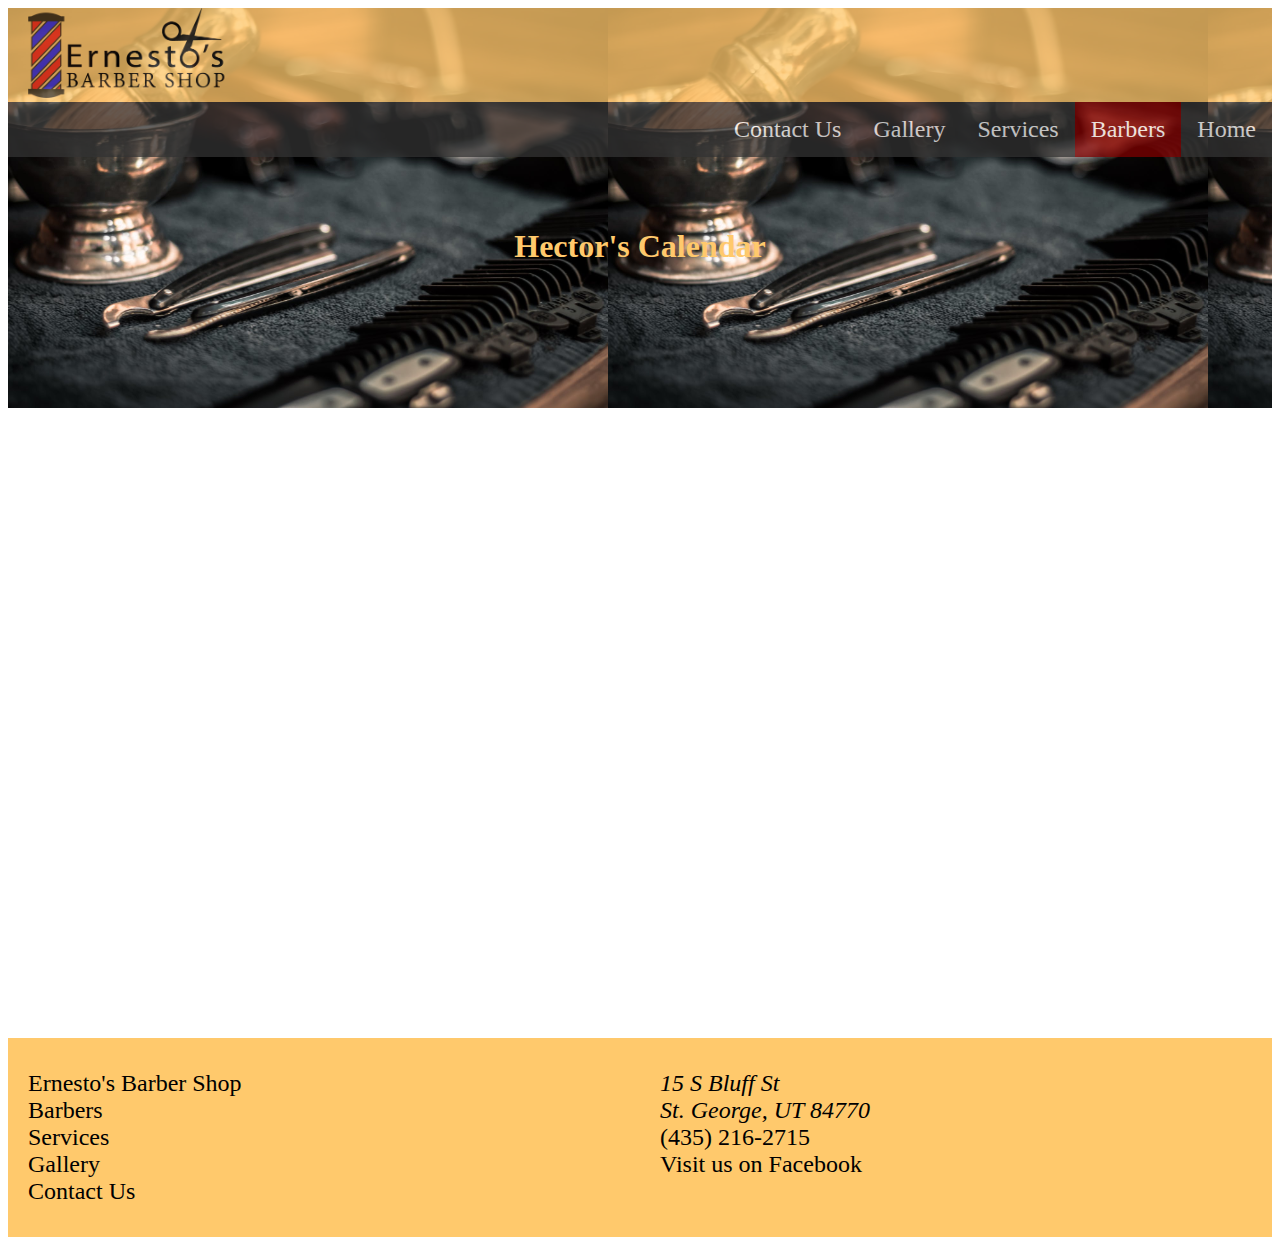
<file: client/hector.html>
<!DOCTYPE html>
<html lang="en">

<head>
    <meta charset="utf-8">
    <meta name="viewport" content="width=device-width, initial-scale=1.0">
    <title>Ernesto's Barber Shop - Barbers</title>
    <link rel="stylesheet" href="styles.css">
</head>

<body>
<div class="headerB">
	<!-- Nav -->
	<div class="navRibbon">
		<a href="index.html"><img src="images/Logo.png" class="logo mw200 pl2" alt="Ernesto's Barber Shop logo"></a>
		<!--hamburger icon-->
		<div class="hamburgerMenu" id="menu" onclick="openMenu(this)">
			<div class="barA"></div>
			<div class="barB"></div>
			<div class="barC"></div>
			<ul class="hamMenu" id="menu-box" style="display: none">
				<li><a href="index.html">Home</a></li>
				<li><a href="barbers.html">Barbers</a></li>
				<li><a href="services.html">Services</a></li>
				<li><a href="gallery.html">Gallery</a></li>
				<li><a href="contact.html">Contact Us</a></li>
			</ul>
		</div>
		<div class="topnav" id="myTopnav">
			<a href="index.html">Home</a>
			<a href="barbers.html" class="active">Barbers</a>
			<a href="services.html">Services</a>
			<a href="gallery.html">Gallery</a>
			<a href="contact.html">Contact Us</a>
			<a href="javascript:void(0);" class="icon" onclick="desktopNav()">
			</a>
		</div>
		<script>
			function openMenu(x) {
				x.classList.toggle("change");
				var menuBox = document.getElementById('menu-box');
				if (menuBox.style.display == "none") { // if is menuBox displayed, hide it
					menuBox.style.display = "block";
				}
				else { // if is menuBox hidden, display it
					menuBox.style.display = "none";
				}
			}
			function desktopNav() {
				var y = document.getElementById("myTopnav");
				if (y.className === "topnav") {
				} else {
					y.className = "topnav";
				}
			}
		</script>
	</div>
	<div class="ta pt5">
		<h1 class="gold">Hector's Calendar</h1>
	</div>
</div>

<!-- Calendly inline widget begin -->
<div class="calendly-inline-widget" data-url="https://calendly.com/hector84770ebs?primary_color=ffc900" style="min-width:320px;height:630px;"></div>
<script type="text/javascript" src="https://assets.calendly.com/assets/external/widget.js"></script>
<!-- Calendly inline widget end -->

<footer>
	<div class='row ptb2'>
		<div class='column'>
			<a href="index.html" class="footText">
				<p class="black fw400 mtb0">Ernesto's Barber Shop</p>
			</a>
			<a href="barbers.html" class="footText">
				<p class="black fw400 mtb0">Barbers</p>
			</a>
			<a href="services.html" class="footText">
				<p class="black fw400 mtb0">Services</p>
			</a>
			<a href="gallery.html" class="footText">
				<p class="black fw400 mtb0">Gallery</p>
			</a>
			<a href="contact.html" class="footText">
				<p class="black fw400 mtb0">Contact Us</p>
			</a>
		</div>
		<div class='column'>
			<a href="https://goo.gl/maps/ztRfXqkBwfpJSMua8" class="footText">
				<address class="black fw400 mtb0">15 S Bluff St<br>
					St. George, UT 84770</address>
			</a>
			<a href="tel:435-216-2715" class="footText">
				<p class="black fw400 mtb0">(435) 216-2715</p>
			</a>
			<a href="https://www.facebook.com/Ernestos-Barber-Shop-and-Beauty-Sal%C3%B3n-1424554244426439/"
				class="footText mtb0">
				<p class="black fw400 mtb0">Visit us on Facebook
					<!-- Social Media icons -->
				</p>
			</a>
		</div>
	</div>
</footer>

</body>
</html>
</file>
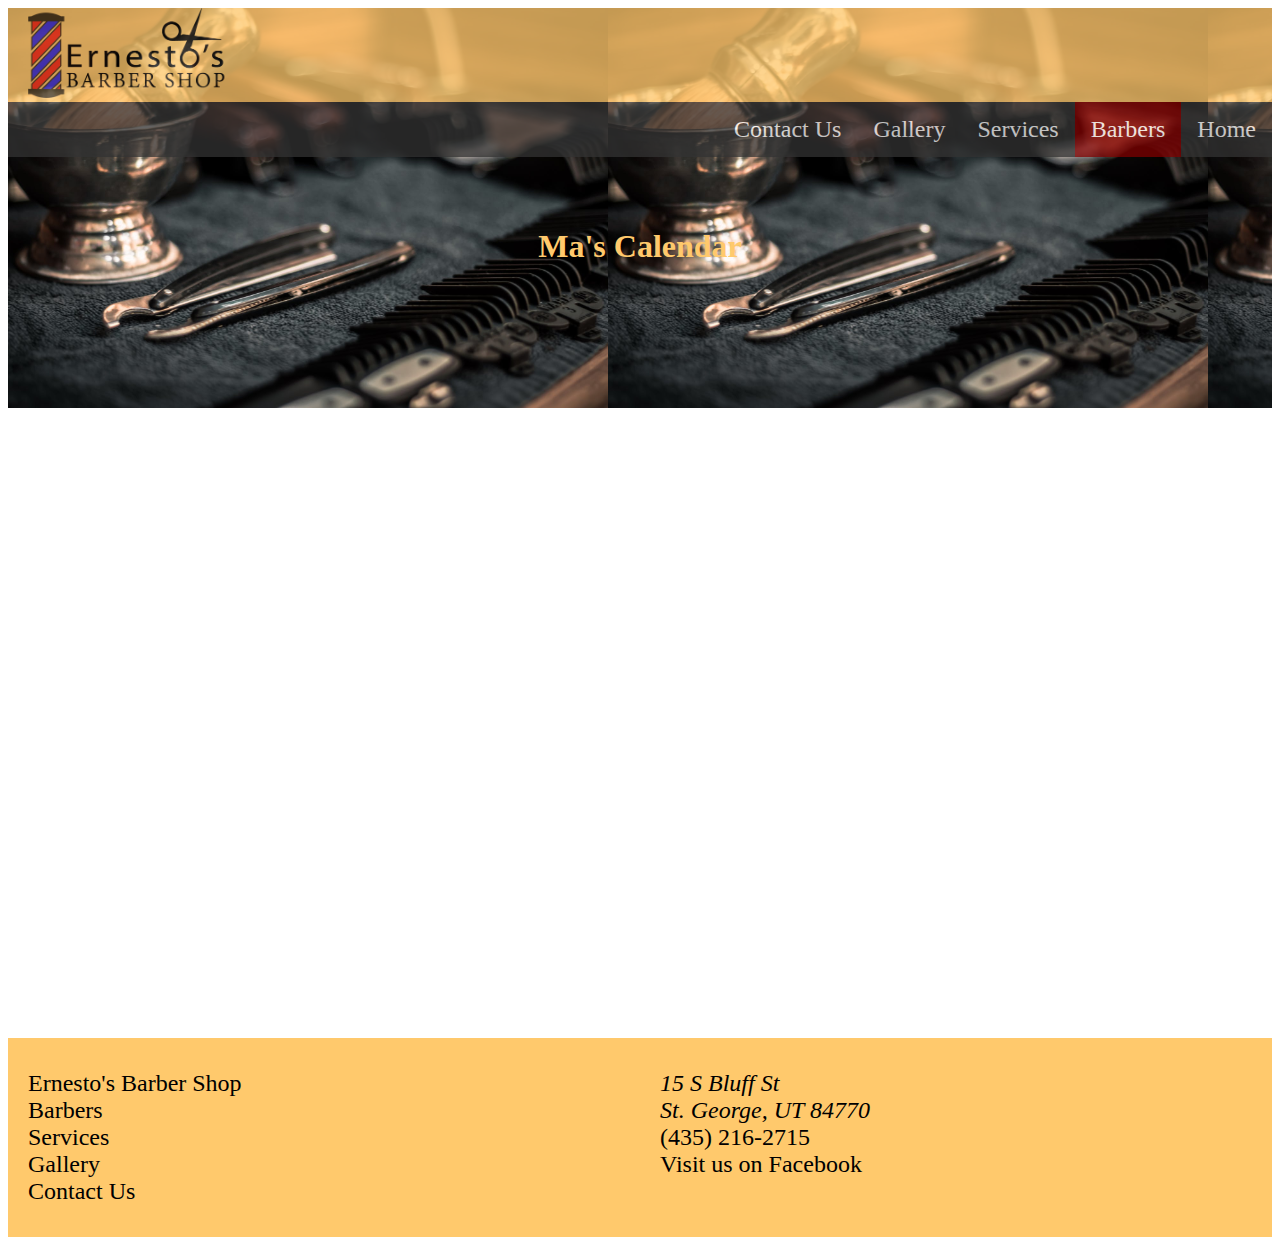
<file: client/ma.html>
<!DOCTYPE html>
<html lang="en">

<head>
    <meta charset="utf-8">
    <meta name="viewport" content="width=device-width, initial-scale=1.0">
    <title>Ernesto's Barber Shop - Barbers</title>
    <link rel="stylesheet" href="styles.css">
</head>

<body>
<div class="headerB">
	<!-- Nav -->
	<div class="navRibbon">
		<a href="index.html"><img src="images/Logo.png" class="logo mw200 pl2" alt="Ernesto's Barber Shop logo"></a>
		<!--hamburger icon-->
		<div class="hamburgerMenu" id="menu" onclick="openMenu(this)">
			<div class="barA"></div>
			<div class="barB"></div>
			<div class="barC"></div>
			<ul class="hamMenu" id="menu-box" style="display: none">
				<li><a href="index.html">Home</a></li>
				<li><a href="barbers.html">Barbers</a></li>
				<li><a href="services.html">Services</a></li>
				<li><a href="gallery.html">Gallery</a></li>
				<li><a href="contact.html">Contact Us</a></li>
			</ul>
		</div>
		<div class="topnav" id="myTopnav">
			<a href="index.html">Home</a>
			<a href="barbers.html" class="active">Barbers</a>
			<a href="services.html">Services</a>
			<a href="gallery.html">Gallery</a>
			<a href="contact.html">Contact Us</a>
			<a href="javascript:void(0);" class="icon" onclick="desktopNav()">
			</a>
		</div>
		<script>
			function openMenu(x) {
				x.classList.toggle("change");
				var menuBox = document.getElementById('menu-box');
				if (menuBox.style.display == "none") { // if is menuBox displayed, hide it
					menuBox.style.display = "block";
				}
				else { // if is menuBox hidden, display it
					menuBox.style.display = "none";
				}
			}
			function desktopNav() {
				var y = document.getElementById("myTopnav");
				if (y.className === "topnav") {
				} else {
					y.className = "topnav";
				}
			}
		</script>
	</div>
	<div class="ta pt5">
		<h1 class="gold">Ma's Calendar</h1>
	</div>
</div>

<!-- Calendly inline widget begin -->
<div class="calendly-inline-widget" data-url="https://calendly.com/ma84770ebs?primary_color=ffc900" style="min-width:320px;height:630px;"></div>
<script type="text/javascript" src="https://assets.calendly.com/assets/external/widget.js"></script>
<!-- Calendly inline widget end -->

<footer>
	<div class='row ptb2'>
		<div class='column'>
			<a href="index.html" class="footText">
				<p class="black fw400 mtb0">Ernesto's Barber Shop</p>
			</a>
			<a href="barbers.html" class="footText">
				<p class="black fw400 mtb0">Barbers</p>
			</a>
			<a href="services.html" class="footText">
				<p class="black fw400 mtb0">Services</p>
			</a>
			<a href="gallery.html" class="footText">
				<p class="black fw400 mtb0">Gallery</p>
			</a>
			<a href="contact.html" class="footText">
				<p class="black fw400 mtb0">Contact Us</p>
			</a>
		</div>
		<div class='column'>
			<a href="https://goo.gl/maps/ztRfXqkBwfpJSMua8" class="footText">
				<address class="black fw400 mtb0">15 S Bluff St<br>
					St. George, UT 84770</address>
			</a>
			<a href="tel:435-216-2715" class="footText">
				<p class="black fw400 mtb0">(435) 216-2715</p>
			</a>
			<a href="https://www.facebook.com/Ernestos-Barber-Shop-and-Beauty-Sal%C3%B3n-1424554244426439/"
				class="footText mtb0">
				<p class="black fw400 mtb0">Visit us on Facebook
					<!-- Social Media icons -->
				</p>
			</a>
		</div>
	</div>
</footer>

</body>
</html>
</file>
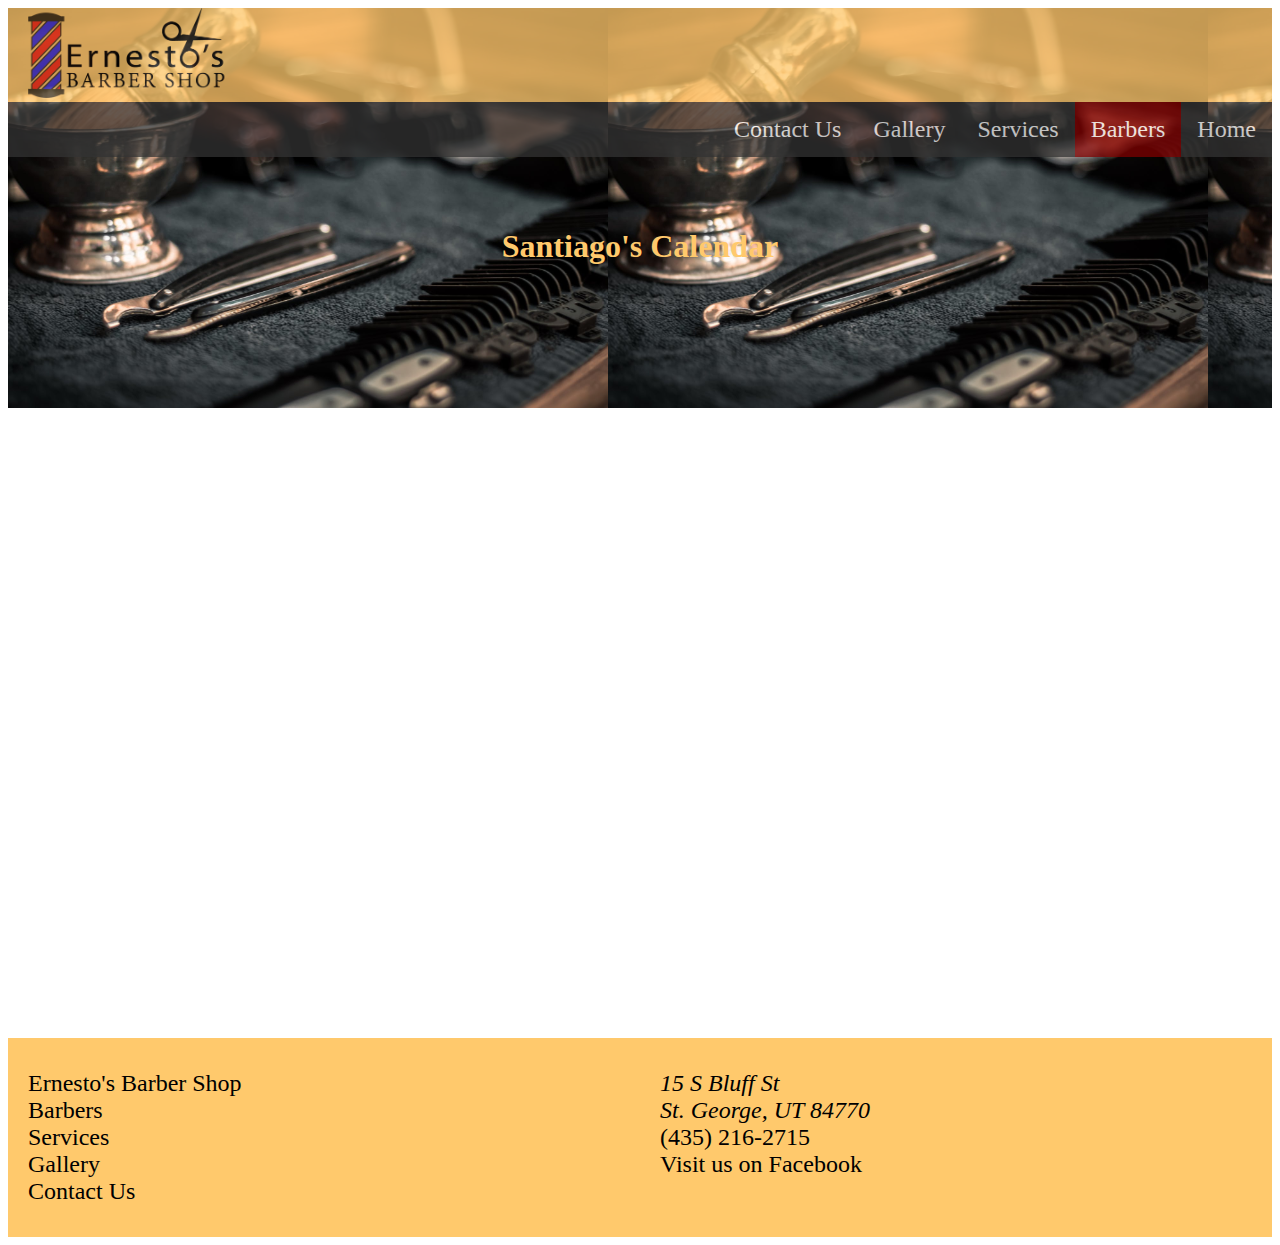
<file: client/santiago.html>
<!DOCTYPE html>
<html lang="en">

<head>
    <meta charset="utf-8">
    <meta name="viewport" content="width=device-width, initial-scale=1.0">
    <title>Ernesto's Barber Shop - Barbers</title>
    <link rel="stylesheet" href="styles.css">
</head>

<body>
<div class="headerB">
	<!-- Nav -->
	<div class="navRibbon">
		<a href="index.html"><img src="images/Logo.png" class="logo mw200 pl2" alt="Ernesto's Barber Shop logo"></a>
		<!--hamburger icon-->
		<div class="hamburgerMenu" id="menu" onclick="openMenu(this)">
			<div class="barA"></div>
			<div class="barB"></div>
			<div class="barC"></div>
			<ul class="hamMenu" id="menu-box" style="display: none">
				<li><a href="index.html">Home</a></li>
				<li><a href="barbers.html">Barbers</a></li>
				<li><a href="services.html">Services</a></li>
				<li><a href="gallery.html">Gallery</a></li>
				<li><a href="contact.html">Contact Us</a></li>
			</ul>
		</div>
		<div class="topnav" id="myTopnav">
			<a href="index.html">Home</a>
			<a href="barbers.html" class="active">Barbers</a>
			<a href="services.html">Services</a>
			<a href="gallery.html">Gallery</a>
			<a href="contact.html">Contact Us</a>
			<a href="javascript:void(0);" class="icon" onclick="desktopNav()">
			</a>
		</div>
		<script>
			function openMenu(x) {
				x.classList.toggle("change");
				var menuBox = document.getElementById('menu-box');
				if (menuBox.style.display == "none") { // if is menuBox displayed, hide it
					menuBox.style.display = "block";
				}
				else { // if is menuBox hidden, display it
					menuBox.style.display = "none";
				}
			}
			function desktopNav() {
				var y = document.getElementById("myTopnav");
				if (y.className === "topnav") {
				} else {
					y.className = "topnav";
				}
			}
		</script>
	</div>
	<div class="ta pt5">
		<h1 class="gold">Santiago's Calendar</h1>
	</div>
</div>

<!-- Calendly inline widget begin -->
<div class="calendly-inline-widget" data-url="https://calendly.com/santiago84770ebs?primary_color=ffc900" style="min-width:320px;height:630px;"></div>
<script type="text/javascript" src="https://assets.calendly.com/assets/external/widget.js"></script>
<!-- Calendly inline widget end -->

<footer>
	<div class='row ptb2'>
		<div class='column'>
			<a href="index.html" class="footText">
				<p class="black fw400 mtb0">Ernesto's Barber Shop</p>
			</a>
			<a href="barbers.html" class="footText">
				<p class="black fw400 mtb0">Barbers</p>
			</a>
			<a href="services.html" class="footText">
				<p class="black fw400 mtb0">Services</p>
			</a>
			<a href="gallery.html" class="footText">
				<p class="black fw400 mtb0">Gallery</p>
			</a>
			<a href="contact.html" class="footText">
				<p class="black fw400 mtb0">Contact Us</p>
			</a>
		</div>
		<div class='column'>
			<a href="https://goo.gl/maps/ztRfXqkBwfpJSMua8" class="footText">
				<address class="black fw400 mtb0">15 S Bluff St<br>
					St. George, UT 84770</address>
			</a>
			<a href="tel:435-216-2715" class="footText">
				<p class="black fw400 mtb0">(435) 216-2715</p>
			</a>
			<a href="https://www.facebook.com/Ernestos-Barber-Shop-and-Beauty-Sal%C3%B3n-1424554244426439/"
				class="footText mtb0">
				<p class="black fw400 mtb0">Visit us on Facebook
					<!-- Social Media icons -->
				</p>
			</a>
		</div>
	</div>
</footer>

</body>
</html>
</file>
<file: client/styles.css>
/* Display */
.gridContainerF {
  display: grid;
  grid-template-columns: repeat(2, 1fr);
  grid-template-rows: repeat(4, 1fr);
  width: 100%;
}
.gridItemF1 { 
  grid-column: 1;
  grid-row: 1;
}
.gridItemF2 { 
  grid-column: 1; 
  grid-row: 2;
}
.gridItemF3 { 
  grid-column: 1; 
  grid-row: 3;
}
.gridItemF4 { 
  grid-column: 1; 
  grid-row: 4;
}
.gridItemF5 { 
  grid-column: 2;
  grid-row: 1;
}
.gridItemF6 { 
  grid-column: 2; 
  grid-row: 2;
}
.gridItemF7 { 
  grid-column: 2; 
  grid-row: 3;
}
.gridItemF8 { 
  grid-column: 2; 
  grid-row: 4;
}


/* Display - Gallery Page */
.gridContainerG {
  display: grid;
  grid-template-columns: 1fr;
  grid-template-rows: repeat(14, 1fr);
  width: 100%;
  justify-content: center;
  grid-gap: 10px;
}
.gridItemG1 { 
  grid-column: 1;
  grid-row: 1;
  overflow: hidden;
  object-fit: cover;
}
.gridItemG2 { 
  grid-column: 1; 
  grid-row: 2;
  overflow: hidden;
}
.gridItemG3 { 
  grid-column: 1; 
  grid-row: 3;
  overflow: hidden;
}
.gridItemG4 { 
  grid-column: 1; 
  grid-row: 4;
  overflow: hidden;
}
.gridItemG5 { 
  grid-column: 1; 
  grid-row: 5;
  overflow: hidden;
}
.gridItemG6 { 
  grid-column: 1; 
  grid-row: 6;
  overflow: hidden;
}
.gridItemG7 { 
  grid-column: 1; 
  grid-row: 7;
  overflow: hidden;
}
.gridItemG8 { 
  grid-column: 1; 
  grid-row: 8;
  overflow: hidden;
}
.gridItemG9 { 
  grid-column: 1; 
  grid-row: 9;
  overflow: hidden;
}
.gridItemG10 { 
  grid-column: 1; 
  grid-row: 10;
  overflow: hidden;
}
.gridItemG11 { 
  grid-column: 1; 
  grid-row: 11;
  overflow: hidden;
}
.gridItemG12 { 
  grid-column: 1; 
  grid-row: 12;
  overflow: hidden;
}
.gridItemG13 { 
  grid-column: 1; 
  grid-row: 13;
  overflow: hidden;
}
.gridItemG14 { 
  grid-column: 1; 
  grid-row: 14;
  overflow: hidden;
}
.gridItemG15 { 
  grid-column: 1; 
  grid-row: 15;
  overflow: hidden;
}
.gridItemG16 { 
  grid-column: 1; 
  grid-row: 16;
  overflow: hidden;
}
.gridItemG17 { 
  grid-column: 1; 
  grid-row: 17;
  overflow: hidden;
}


/* Display - Home Page */
.gridContainerH {
  display: grid;
  grid-template-columns: 1fr;
  grid-template-rows: 115px 180px 100px 195px 100px 195px 100px 165px;
  width: 100%;
  justify-content: center;
  grid-gap: 15px;
}
.gridItemH1 { 
  grid-column: 1;
  grid-row: 1;
}
.gridItemH2 { 
  grid-column: 1; 
  grid-row: 2;
}
.gridItemH3 { 
  grid-column: 1; 
  grid-row: 3;
}
.gridItemH4 { 
  grid-column: 1; 
  grid-row: 4;
}
.gridItemH5 { 
  grid-column: 1;
  grid-row: 5;
}
.gridItemH6 { 
  grid-column: 1; 
  grid-row: 6;
}
.gridItemH7 { 
  grid-column: 1; 
  grid-row: 7;
}
.gridItemH8 { 
  grid-column: 1; 
  grid-row: 8;
}
.flex {
  display: flex;
  wrap: flex-wrap
}


/* Display - Barber Page */
.gridContainerB {
  display: grid;
  grid-template-columns: 1fr;
  grid-template-rows: 265px 40px 140px 265px 40px 140px 265px 40px 140px 265px 40px 140px 265px 40px 140px;
  width: 100%;
}
.gridItemB1 { 
  grid-column: 1;
  grid-row: 1;
}
.gridItemB2 { 
  grid-column: 1; 
  grid-row: 2;
}
.gridItemB3 { 
  grid-column: 1; 
  grid-row: 3;
}
.gridItemB4 { 
  grid-column: 1; 
  grid-row: 4;
}
.gridItemB5 { 
  grid-column: 1;
  grid-row: 5;
}
.gridItemB6 { 
  grid-column: 1;
  grid-row: 6;
}
.gridItemB7 { 
  grid-column: 1; 
  grid-row: 7;
  padding-bottom: 2em;
}
.gridItemB8 { 
  grid-column: 1; 
  grid-row: 8;
  padding-bottom: 2em;
}
.gridItemB9 { 
  grid-column: 1; 
  grid-row: 9;
  padding-bottom: 2em;
}
.gridItemB10 { 
  grid-column: 1;
  grid-row: 10;
  padding-bottom: 2em;
}
.gridItemB11 { 
  grid-column: 1;
  grid-row: 11;
  padding-bottom: 2em;
}
.gridItemB12 { 
  grid-column: 1; 
  grid-row: 12;
  padding-bottom: 2em;
}
.gridItemB13 { 
  grid-column: 1; 
  grid-row: 13;
  padding-bottom: 2em;
}
.gridItemB14 { 
  grid-column: 1; 
  grid-row: 14;
  padding-bottom: 2em;
}
.gridItemB15 { 
  grid-column: 1;
  grid-row: 15;
  padding-bottom: 2em;
}
.gridContainerB img {
  transform: rotate(90deg);
}


/* Positioning */
.ta {
  text-align: center;
}
.pt1 {
  padding-top: 10px;
}
.pt2 {
  padding-top: 20px;
}
.pt3 {
  padding-top: 30px;
}
.pt4 {
  padding-top: 30px;
}
.pt5 {
  padding-top: 50px;
}
.pb2 {
  padding-bottom: 20px;
}
.pb3 {
  padding-bottom: 30px;
}
.pb4 {
  padding-bottom: 40px;
}
.pb5 {
  padding-bottom: 50px;
}
.ptb2 {
  padding-top: 2em;
  padding-bottom: 2em;
}
.pl1 {
  padding-left: 10px;
}
.pl2 {
  padding-left: 20px;
}
.pr1 {
  padding-right: 10px;
}
.pr2 {
  padding-right: 20px;
}
.mtb0 {
  margin-top: 0px;
  margin-bottom: 0px;
}
.mt5b20 {
  margin-top: 5px;
  margin-bottom: 20px;
}
.mb50 {
  margin-bottom: 50px;
}
.row {
  display: flex;
  flex-direction: row;
  flex-wrap: wrap;
  width: 100%;
}
.column {
  display: flex;
  flex-direction: column;
  flex-basis: 100%;
  flex: 1;
}


/* Background */
.background {
	background-color: #000000;
	display: flex;
  flex-wrap: wrap;
  text-align: center;
}
.headerH { /* Homepage Header */
  width: 100%;
  height: 400px;
  background-size: contain;
  background-image: url("images/pexels-photo-1570806.jpg");
}
.headerB { /* Barbers Page Header */
  width: 100%;
  height: 400px;
  background-image: url("images/pexels-photo-1319459.jpeg");
  background-size: contain;
}
.headerG { /* Gallery Header */
  width: 100%;
  height: 400px;
  background-size: contain;
  background-image: url("images/pexels-photo-1485993.jpeg");
}
header .services {
  width: 100%;
  height: 400px;
  background-size: contain;
  background-image: url("images/pexels-photo-1319460.jpeg");
}
header .contact {
  width: 100%;
  height: 400px;
  background-size: contain;
  background-image: url("images/pexels-photo-3162022wide.jpg");
}
.ribbon {
	background-color: #ff0000;
}
.navRibbon {
	background-color: #FFC96C;
	width: 100%;
  opacity: 0.75;
}
footer {
  background-color: #FFC96C;
}


/* Hamburger Menu */
.hamburgerMenu {
  display: inline-block;
  cursor: pointer;
  float: right;
  align-content: center;
  padding-top: 25px;
  padding-right: 20px;
}
.barA, .barB, .barC {
  width: 40px;
  height: 6px;
  background-color: #000000;
  margin: 5px 0;
  transition: 0.5s;
}
.change .barA {
  -webkit-transform: rotate(-45deg) translate(-9px, 6px);
  transform: rotate(-45deg) translate(-9px, 6px);
}
.change .barB {
  opacity: 0;
}
.change .barC {
  -webkit-transform: rotate(45deg) translate(-8px, -8px);
  transform: rotate(45deg) translate(-8px, -8px);
}
.hamMenu {
  list-style: none;
  background-color: #800000;
  color: #fff;
  padding: 0;
}
.hamMenu a {
  color: #fff;
  text-decoration: none;
  font-size: 2em;
}
.hamMenu a:visited {
  color: #FFC96C;
}
.hamMenu a:hover {
  background-color: #ccc;
}


/* Tiles */
.tileFrame {
	background-color: #ff0000;
	width: 325px;
  text-align: center;
  padding: 10px 10px;
  margin: 20px 20px;
}
.tileContent {
	max-width: 300px;
	text-align: center;
	padding: 10px 10px;
}
#hours {
  list-style: none;
}
.buttonG {
  background-color: #FFC96C;
  border-radius: 5px;
  font-size: 1.5em;
  font-weight: 400px;
  padding: 10px;
  color: #800000;
}
.buttonM {
  background-color: #FFC96C;
  border-radius: 5px;
}
.buttonBG {
  background-color: #FFC96C;
  border-radius: 5px;
  font-size: 1em;
  font-weight: 400px;
  padding: 10px;
  color: #800000;
}


/* Colors */
.white {
	color: #ffffff;
}
.black {
  color: #000000;
}
.blue {
	color: #0000ff;
}
.red {
	color: #ff0000;
}
.gold {
  color: #FFC96C;
}
.maroon {
  color: #8000000;
}
.grey {
  color: #A6ADB4;
}


/* Font */
.footText {
  color: #000000;
  text-decoration: none;
  font-weight: 400;
  padding-left: 20px;
  font-size: 1.5em;
}
.fw100 {
  font-weight: 100;
}
.fw200 {
  font-weight: 200;
}
.fw300 {
  font-weight: 300;
}
.fw400 {
  font-weight: 400;
}
.fs1h {
  font-size: 1.5em;
}
.fs2 {
  font-size: 2em;
}
.fs16 {
  font-size: 16px;
}
.fs18 {
  font-size: 18px;
}
.fs20 {
  font-size: 20px;
}
.fs22 {
  font-size: 22px;
}
.relText {
  position: relative;
  z-index: 1;
}
div a address:hover {
  color: #800000;
}
div a p:hover {
  color: #800000;
}
div a:hover {
  color: #800000;
}


/* Heading tags */
h3 {
  color: #000000;
  text-decoration: none;
}


/* Images */
.mw100 {
  max-width: 100px;
}
.mw200 {
  max-width: 200px;
}
.mw300 {
  max-width: 300px;
}
.mw400 {
  max-width: 400px;
}
.mh100 {
  max-height: 100px;
}
.mh200 {
  max-height: 200px;
}
.mh268 {
  max-height: 268px;
}
.mh300 {
  max-height: 300px;
}
.mh400 {
  max-height: 400px;
}
.w100p {
  width: 100%;
}
.w50p {
  width: 50%;
}
.h100p {
  height: 100%;
}
.mw100p {
  max-width: 100%;
}
.mw50p {
  max-width: 50%;
}
.mw380 {
  max-width: 380px;
}
.mh100p {
  max-height: 100%;
}


/* Services Page */
.gridContainerS {
  display: grid;
  grid-template-columns: repeat(2, 1fr);
  grid-template-rows: repeat(2, 1fr);
  width: 100%;
  justify-content: center;
}
.gridItemS1 { 
  grid-column: 1 / span 2;
  grid-row: 1;
  min-height: 25%;
}
.gridItemS2 { 
  grid-column: 1; 
  grid-row: 2;
  min-height: 25%;
}
.gridItemS3 { 
  grid-column: 2; 
  grid-row: 2;
  min-height: 25%;
}
.gridItemS4 { 
  grid-column: 1; 
  grid-row: 3;
  min-height: 25%;
}
.gridItemS5 {
  grid-column: 2; 
  grid-row: 3;
  min-height: 25%;
}
.gridItemS6 { 
  grid-column: 1;
  grid-row: 4;
  min-height: 25%;
}
.gridItemS7 { 
  grid-column: 2; 
  grid-row: 4;
  min-height: 25%;
}
.gridItemS8 { 
  grid-column: 1; 
  grid-row: 5;
  min-height: 25%;
}
.gridItemS9 { 
  grid-column: 2; 
  grid-row: 5;
  min-height: 25%;
}
.gridItemS10 {
  grid-column: 1; 
  grid-row: 6;
  min-height: 25%;
}
.gridItemS11 {
  grid-column: 2; 
  grid-row: 6;
  min-height: 25%;
}
.gridItemS12 {
  grid-column: 1 / span 2; 
  grid-row: 7;
  min-height: 25%;
}
.gridItemS13 {
  grid-column: 1 / span 2; 
  grid-row: 8;
  min-height: 25%;
}
.gridItemS14 {
  grid-column: 1 / span 2; 
  grid-row: 9;
  min-height: 25%;
}
.gridItemS15 {
  grid-column: 1 / span 2; 
  grid-row: 10;
  min-height: 25%;
}
hr.pole {
  border: 1px solid black;
  border-radius: 1px;
  width: 50%;
}
hr.cuts {
  border: 1px solid #A6ADB4;
  border-radius: 1px;
  width: 80%;
}


/* Contacts Page */
.gridContainerC {
  display: grid;
  grid-template-columns: repeat(2, 1fr);
  grid-template-rows: repeat(2, 1fr);
  width: 100%;
  justify-content: center;
}
.gridItemC1 { 
  grid-column: 1 / span 2;
  grid-row: 1;
  min-height: 25%;
}
.gridItemC2 { 
  grid-column: 1 / span 2; 
  grid-row: 2;
  min-height: 25%;
}
.gridItemC3 { 
  grid-column: 1 / span 2; 
  grid-row: 3;
  min-height: 25%;
}
.gridItemC4 { 
  grid-column: 1 / span 2; 
  grid-row: 4;
  min-height: 25%;
}
hr.pole {
  border: 1px solid black;
  border-radius: 1px;
  width: 50%;
}
hr.cuts {
  border: 1px solid #A6ADB4;
  border-radius: 1px;
  width: 80%;
}


a:hover {
	color: #ff0000;
}
a:visited {
	color: #0000ff;
}
nav a {
  text-decoration: none;
  color: #ffffff;
}
img:hover {
  opacity: 0.75;
}


/* Navigation */
.topnav {
  background-color: #444;
  overflow: hidden;
}
.topnav a {
  float: right;
  display: none;
  color: #fff;
  text-align: center;
  padding: 15px;
  text-decoration: none;
  font-size: 1.5em;
}
.topnav a:hover {
  background-color: #ddd;
  color: black;
}
.topnav a.active {
  background-color: #800000;
  color: white;
}
.topnav .icon {
  display: none;
}

/* ---------------------------------------------------------------------------------- */
/* FOR TABLETS */
@media only screen and (min-width: 768px) {


  /* Display - Gallery Page */
  .gridContainerG {
    display: grid;
    grid-template-columns: 1fr 1fr;
    grid-template-rows: 270px 330px 490px 450px 100px 320px 280px 675px 100px 270px 515px 254px 345px 270px;
    width: 100%;
    justify-content: center;
    grid-gap: 10px;
  }
  .gridItemG1 { 
    grid-column: 1;
    grid-row: 1 / span 2;
    overflow: hidden;
    object-fit: cover;
  }
  .gridItemG2 { 
    grid-column: 2; 
    grid-row: 1;
    overflow: hidden;
  }
  .gridItemG3 { 
    grid-column: 2; 
    grid-row: 2;
    overflow: hidden;
  }
  .gridItemG4 { 
    grid-column: 1 / span 2; 
    grid-row: 3;
    overflow: hidden;
  }
  .gridItemG5 { 
    grid-column: 1 / span 2; 
    grid-row: 4 / span 2;
    overflow: hidden;
  }
  .gridItemG6 { 
    grid-column: 1; 
    grid-row: 6;
    overflow: hidden;
  }
  .gridItemG7 { 
    grid-column: 2; 
    grid-row: 6 / span 2;
    overflow: hidden;
  }
  .gridItemG8 { 
    grid-column: 1; 
    grid-row: 7;
    overflow: hidden;
  }
  .gridItemG9 { 
    grid-column: 1 / span 2; 
    grid-row: 8 / span 2;
    overflow: hidden;
  }
  .gridItemG10 { 
    grid-column: 1; 
    grid-row: 10;
    overflow: hidden;
  }
  .gridItemG11 { 
    grid-column: 2; 
    grid-row: 10;
    overflow: hidden;
  }
  .gridItemG12 { 
    grid-column: 1 / span 2; 
    grid-row: 11;
    overflow: hidden;
  }
  .gridItemG13 { 
    grid-column: 1; 
    grid-row: 12 / span 2;
    overflow: hidden;
  }
  .gridItemG14 { 
    grid-column: 2; 
    grid-row: 12;
    overflow: hidden;
  }
  .gridItemG15 { 
    grid-column: 2; 
    grid-row: 13;
    overflow: hidden;
  }
  .gridItemG16 { 
    grid-column: 1; 
    grid-row: 14;
    overflow: hidden;
  }
  .gridItemG17 { 
    grid-column: 2; 
    grid-row: 14;
    overflow: hidden;
  }


  /* Display - Barber Page */
  .gridContainerB {
    display: grid;
    grid-template-columns: repeat(2, 1fr);
    grid-template-rows: 265px 40px 140px 265px 40px 140px 265px 40px 140px;
    width: 100%;
  }
  .gridItemB1 { 
    grid-column: 1;
    grid-row: 1;
  }
  .gridItemB2 { 
    grid-column: 1; 
    grid-row: 2;
  }
  .gridItemB3 { 
    grid-column: 1; 
    grid-row: 3;
  }
  .gridItemB4 { 
    grid-column: 2; 
    grid-row: 1;
  }
  .gridItemB5 { 
    grid-column: 2;
    grid-row: 2;
  }
  .gridItemB6 { 
    grid-column: 2;
    grid-row: 3;
  }
  .gridItemB7 { 
    grid-column: 1; 
    grid-row: 4;
  }
  .gridItemB8 { 
    grid-column: 1; 
    grid-row: 5;
  }
  .gridItemB9 { 
    grid-column: 1; 
    grid-row: 6;
  }
  .gridItemB10 { 
    grid-column: 2;
    grid-row: 4;
  }
  .gridItemB11 { 
    grid-column: 2;
    grid-row: 5;
  }
  .gridItemB12 { 
    grid-column: 2; 
    grid-row: 6;
  }
  .gridItemB13 { 
    grid-column: 1; 
    grid-row: 7;
  }
  .gridItemB14 { 
    grid-column: 1; 
    grid-row: 8;
  }
  .gridItemB15 { 
    grid-column: 1;
    grid-row: 9;
  }
  .gridContainerB img {
    transform: rotate(90deg);
  }


  /* Display - Home Page */
  .gridContainerH {
    display: grid;
    grid-template-columns: 1fr 1fr;
    grid-template-rows: 68px 180px 100px 195px;
    width: 100%;
    justify-content: center;
    grid-gap: 20px;
  }
  .gridItemH1 { 
    grid-column: 1;
    grid-row: 1;
  }
  .gridItemH2 { 
    grid-column: 1; 
    grid-row: 2;
  }
  .gridItemH3 { 
    grid-column: 2; 
    grid-row: 1;
  }
  .gridItemH4 { 
    grid-column: 2; 
    grid-row: 2;
  }
  .gridItemH5 { 
    grid-column: 1;
    grid-row: 3;
  }
  .gridItemH6 { 
    grid-column: 1; 
    grid-row: 4;
  }
  .gridItemH7 { 
    grid-column: 2; 
    grid-row: 3;
  }
  .gridItemH8 { 
    grid-column: 2; 
    grid-row: 4;
  }
}


/* ---------------------------------------------------------------------------------- */
/* FOR DESKTOPS */
@media only screen and (min-width: 992px) {

  /* Hamburger Menu */
  .hamburgerMenu {
    display: none;
  }

  /* Navigation */
  .topnav { /* Background of navigation menu */
    background-color: #333;
    overflow: hidden;
  }
  .topnav a { /* Navigation menu text */
    float: right;
    display: block;
    color: #fff;
    text-align: center;
    padding: 14px 16px;
    text-decoration: none;
    font-size: 1.5em;
  }
  .topnav a:hover { /* Change the color of links on hover */
    background-color: #ddd;
    color: black;
  }
  .topnav a.active {  /* highlight the current page */
    background-color: #800000;
    color: white;
  }
  .topnav .icon { /* Hide the link that should open and close the topnav on small screens */
    display: none;
  }

  /* Display - Home Page */
  .gridContainerH {
  display: grid;
  grid-template-columns: repeat(2, 1fr);
  grid-template-rows: 30% 20% 30% 20%;
  width: 100%;
  justify-content: center;
  grid-gap: 0px 20px;
  }
  .gridItemH1 { 
    grid-column: 1;
    grid-row: 1;
  }
  .gridItemH2 { 
    grid-column: 1; 
    grid-row: 2;
  }
  .gridItemH3 { 
    grid-column: 2; 
    grid-row: 1;
  }
  .gridItemH4 { 
    grid-column: 2; 
    grid-row: 2;
  }
  .gridItemH5 { 
    grid-column: 1;
    grid-row: 3;
  }
  .gridItemH6 { 
    grid-column: 1; 
    grid-row: 4;
  }
  .gridItemH7 { 
    grid-column: 2; 
    grid-row: 3;
  }
  .gridItemH8 { 
    grid-column: 2; 
    grid-row: 4;
  }
  .flex {
    display: flex;
  }
  .gridItemH2 h3 {
    color: #fff;
  }
    .gridItemH4 h3 {
    color: #fff;
  }
    .gridItemH6 h3 {
    color: #fff;
  }
    .gridItemH8 h3 {
    color: #fff;
  }


  /* Display - Barber Page */
  .gridContainerB {
    display: grid;
    grid-template-columns: repeat(3, 1fr);
    grid-template-rows: 265px 40px 140px 265px 40px 140px;
    width: 100%;
  }
  .gridItemB1 { 
    grid-column: 1;
    grid-row: 1;
  }
  .gridItemB2 { 
    grid-column: 1; 
    grid-row: 2;
  }
  .gridItemB3 { 
    grid-column: 1; 
    grid-row: 3;
  }
  .gridItemB4 { 
    grid-column: 2; 
    grid-row: 1;
  }
  .gridItemB5 { 
    grid-column: 2;
    grid-row: 2;
  }
  .gridItemB6 { 
    grid-column: 2;
    grid-row: 3;
  }
  .gridItemB7 { 
    grid-column: 3; 
    grid-row: 1;
  }
  .gridItemB8 { 
    grid-column: 3; 
    grid-row: 2;
  }
  .gridItemB9 { 
    grid-column: 3; 
    grid-row: 3;
  }
  .gridItemB10 { 
    grid-column: 1;
    grid-row: 4;
  }
  .gridItemB11 { 
    grid-column: 1;
    grid-row: 5;
  }
  .gridItemB12 { 
    grid-column: 1; 
    grid-row: 6;
  }
  .gridItemB13 { 
    grid-column: 3; 
    grid-row: 4;
  }
  .gridItemB14 { 
    grid-column: 3; 
    grid-row: 5;
  }
  .gridItemB15 { 
    grid-column: 3;
    grid-row: 6;
  }
  .gridContainerB img {
    transform: rotate(90deg);
  }
  /* Display - Gallery Page */
  .gridContainerG {
    display: grid;
    grid-template-columns: repeat(3, 1fr);
    grid-template-rows: 300px 250px 250px 300px 300px 300px 300px 300px 300px 300px;
    width: 100%;
    justify-content: center;
    grid-gap: 10px;
  }
  .gridItemG1 { 
    grid-column: 1 / span 2;
    grid-row: 1 / span 2;
    overflow: hidden;
    object-fit: fill;
  }
  .gridItemG2 { 
    grid-column: 3; 
    grid-row: 1;
    overflow: hidden;
  }
  .gridItemG3 { 
    grid-column: 3; 
    grid-row: 2;
    overflow: hidden;
    object-fit: contain;
  }
  .gridItemG4 { 
    grid-column: 1; 
    grid-row: 3;
    overflow: hidden;
  }
  .gridItemG5 { 
    grid-column: 2 / span 2; 
    grid-row: 3;
    overflow: hidden;
    object-fit: scale-down;
  }
  .gridItemG6 { 
    grid-column: 1; 
    grid-row: 4 / span 2;
    overflow: hidden;
  }
  .gridItemG7 { 
    grid-column: 2 / span 2; 
    grid-row: 4 / span 2;
    overflow: hidden;
  }
  .gridItemG8 { 
    grid-column: 1; 
    grid-row: 6;
    overflow: hidden;
  }
  .gridItemG9 { 
    grid-column: 2; 
    grid-row: 6 / span 2;
    overflow: hidden;
  }
  .gridItemG10 { 
    grid-column: 3; 
    grid-row: 6;
    overflow: hidden;
  }
  .gridItemG11 { 
    grid-column: 1; 
    grid-row: 7;
    overflow: hidden;
  }
  .gridItemG12 { 
    grid-column: 3; 
    grid-row: 7 / span 2;
    overflow: hidden;
  }
  .gridItemG13 { 
    grid-column: 1 / span 2; 
    grid-row: 8;
    overflow: hidden;
  }
  .gridItemG14 { 
    grid-column: 1; 
    grid-row: 9 / span 2;
    overflow: hidden;
  }
  .gridItemG15 { 
    grid-column: 2; 
    grid-row: 9;
    overflow: hidden;
  }
  .gridItemG16 { 
    grid-column: 3; 
    grid-row: 9;
    overflow: hidden;
  }
  .gridItemG17 { 
    grid-column: 2 / span 2; 
    grid-row: 10;
    overflow: hidden;
  }
}
</file>
